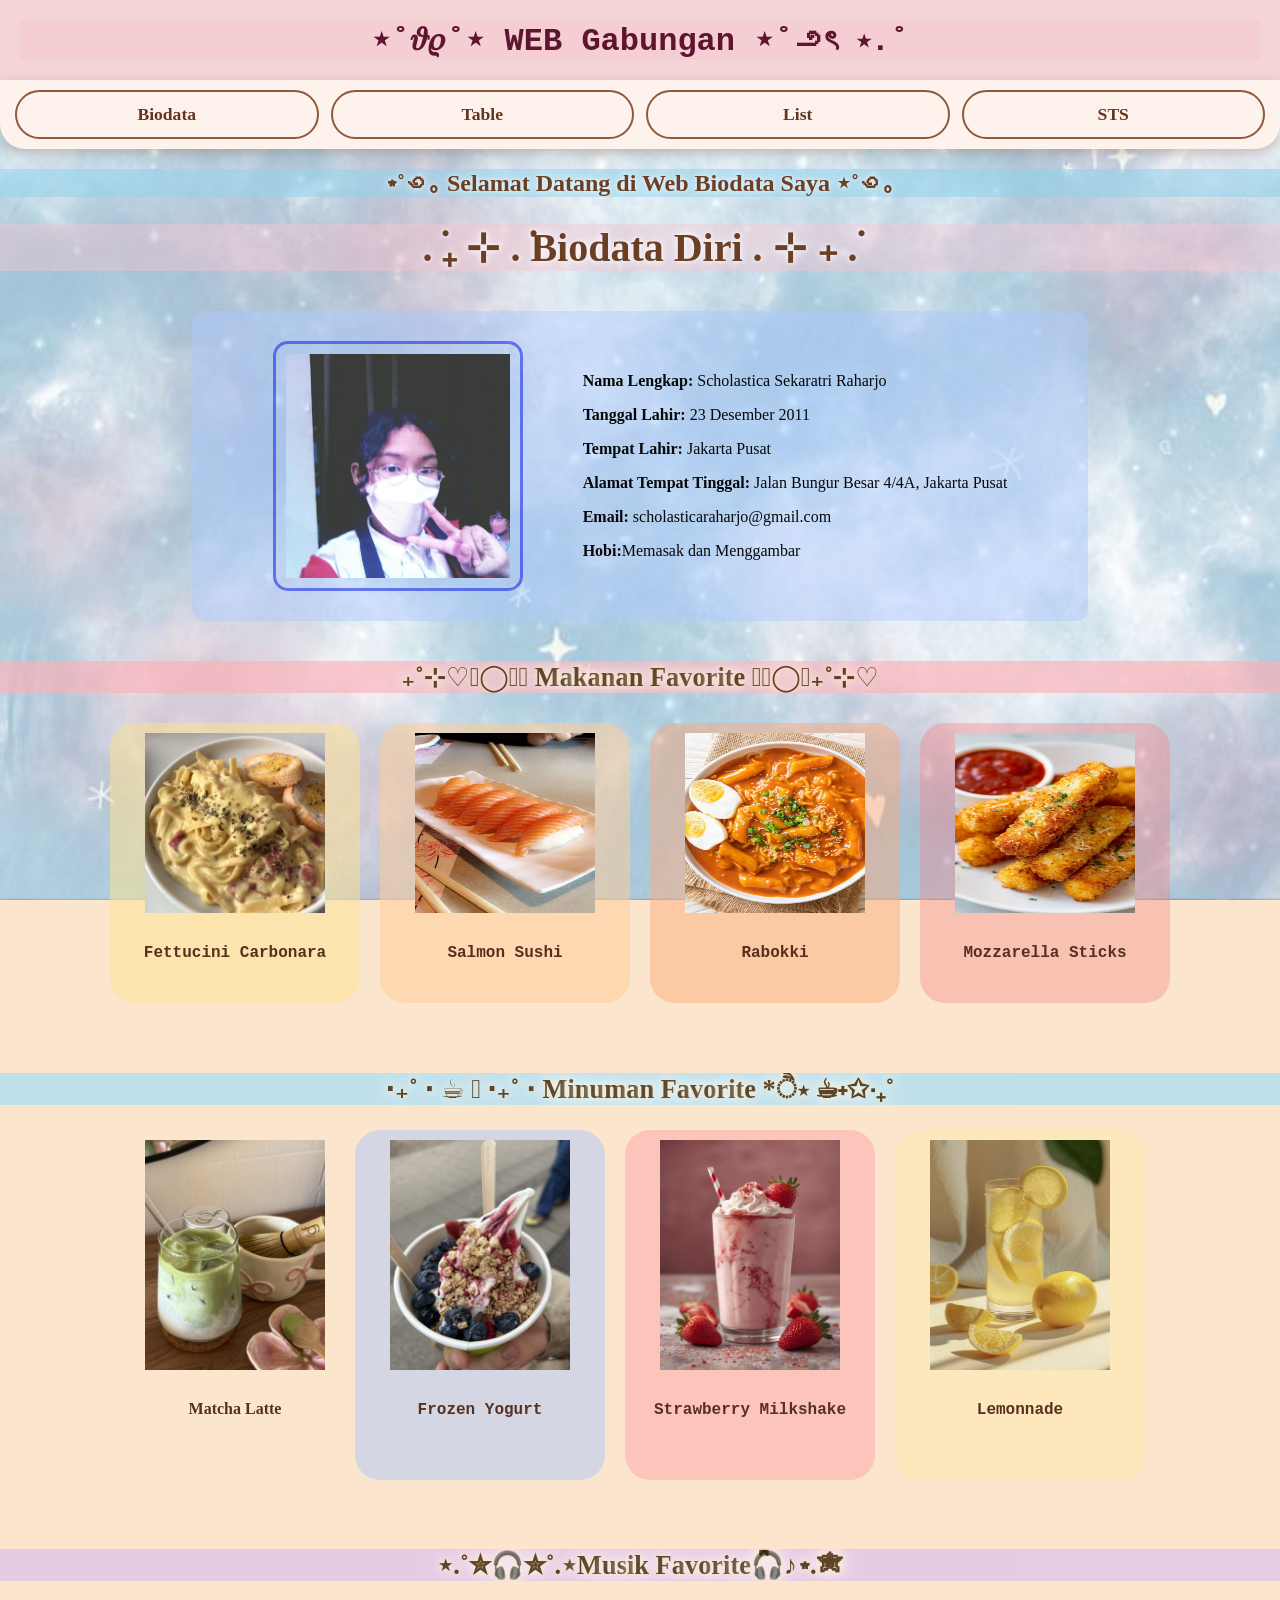
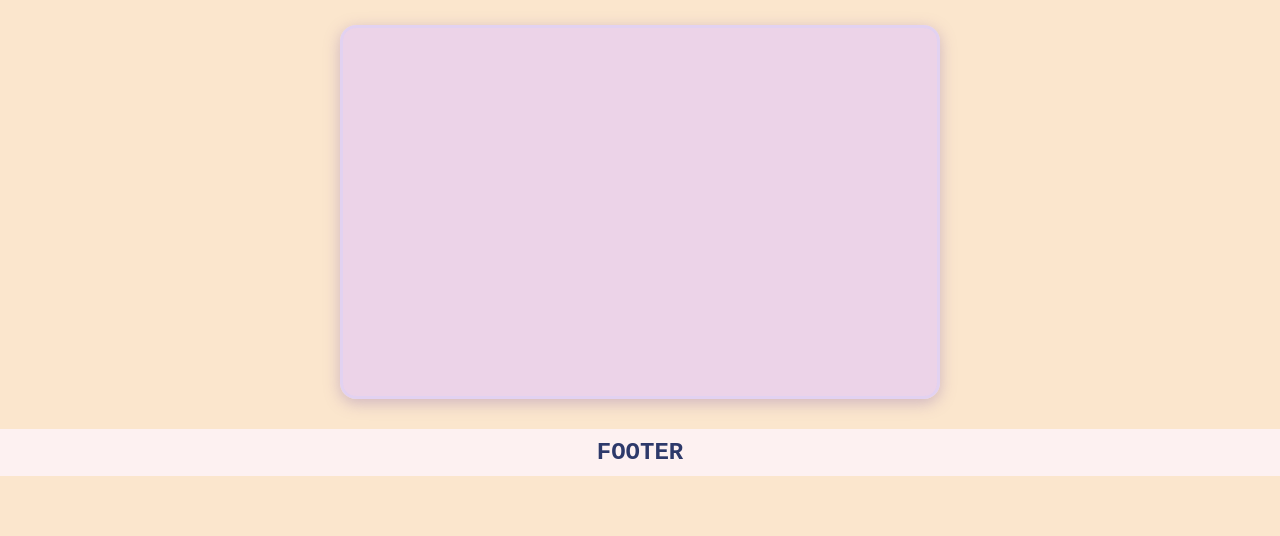
<file: index.html>
<!DOCTYPE html>
<html>
    <head>
        <title>Layout Website</title>
        <link rel="stylesheet" href="index.css">
    </head>
    <body>
        <!-- Membuat Header -->
         <div class="header">
            <h1>⋆˚𝜗𝜚˚⋆ WEB Gabungan ⋆˚౨ৎ ⋆.˚</h1>
         </div>
        <!-- Membuat Navigator menu -->
         <div class="topnav">
            <a href="index.html">Biodata</a>
            <a href="table merge.html">Table</a>
            <a href="list.html">List</a>
            <a href="STS_Ola_91_31/STS_Ola_91_31.html">STS</a>
         </div>
        <!-- Membuat Content -->
        <h2><span>⋆˚꩜｡ Selamat Datang di Web Biodata Saya ⋆˚꩜｡</span></h2>
        <h1><span>. ݁₊ ⊹ . ݁Biodata Diri . ⊹ ₊ ݁.</span></h1>

        <div class="biodata">
            <div class="content">
                <div class="foto">
                    <img src="Foto masa .jpg" alt="Foto masa besar" class="top">
                    <img src="Foto masa kecil.jpeg" alt="Foto masa Kecil" class="bottom">
                </div>

                <div class="isi">
                    <p><b>Nama Lengkap:</b> Scholastica Sekaratri Raharjo</p> 
                    <p><b>Tanggal Lahir:</b> 23 Desember 2011</p>
                    <p><b>Tempat Lahir:</b> Jakarta Pusat</p>
                    <P><b>Alamat Tempat Tinggal:</b> Jalan Bungur Besar 4/4A, Jakarta Pusat</P>
                    <p><b>Email:</b> scholasticaraharjo@gmail.com</p>
                    <p><b>Hobi:</b>Memasak dan Menggambar</p>

                    </div>
                </div>
            </div>

                <h3><span>₊˚⊹♡𓌉◯𓇋⟡ <span class="favorite-text"><span class="letter">M</span><span class="letter">a</span><span class="letter">k</span><span class="letter">a</span><span class="letter">n</span><span class="letter">a</span><span class="letter">n</span><span class="letter">&nbsp;</span><span class="letter">F</span><span class="letter">a</span><span class="letter">v</span><span class="letter">o</span><span class="letter">r</span><span class="letter">i</span><span class="letter">t</span><span class="letter">e</span></span> ⟡𓌉◯𓇋₊˚⊹♡</span></h3>
            <div class=" Makanan">
                <div class="Pasta">
                    <img src="Pasta.png" alt="Makanan Favorite 1" width="200" height="200">
                    <p><b>Fettucini Carbonara</b></p>
                </div>
                <div class="Salmon">
                    <img src=" Salmon.png" alt="Makanan Favorite 2" width="200" height="200">
                    <p><b>Salmon Sushi</b></p>
                </div>
                <div class="Rabokki">
                    <img src="Rabokki.png" alt="Makanan Favorite 3" width="200" height="200">
                    <p> <b>Rabokki</b></p>
                </div>
                <div class="Mozzarella">
                    <img src="Mozza.png" alt="Makanan Favorite 4" width="200" height="200">
                    <p> <b>Mozzarella Sticks</b> </p>
                </div>
            </div>

            <h4><span>‧₊˚ ⋅ ☕︎ 𓎩 ‧₊˚ ⋅ <span class="favorite-text"><span class="letter">M</span><span class="letter">i</span><span class="letter">n</span><span class="letter">u</span><span class="letter">m</span><span class="letter">a</span><span class="letter">n</span><span class="letter">&nbsp;</span><span class="letter">F</span><span class="letter">a</span><span class="letter">v</span><span class="letter">o</span><span class="letter">r</span><span class="letter">i</span><span class="letter">t</span><span class="letter">e</span></span> *ੈ⋆ ☕︎˖✩‧₊˚</span></h4>
            <div class=" Minuman">
                <div class="Macha">
                    <img src="Macha.png" alt="Minuman Favorite 1" width="200" height="250">
                    <p> <b>Matcha Latte </b></p>
                </div>
                <div class="Yogurt">
                    <img src="frozen.png" alt="Minuman Favorite 2" width="200" height="250">
                    <p><b> Frozen Yogurt</b> </p>
                </div>
                <div class="Starwberry">
                    <img src="berry.png" alt="Minuman Favorite 3" width="200" height="250">
                    <p> <b>Strawberry Milkshake </b></p>
                </div>
                <div class="Lemon">
                    <img src="Lemon.png" alt="Minuman Favorite 4" width="200" height="250">
                    <p> <b>Lemonnade </b></p>
                </div>
            </div>
 
            <h5><span class="favorite-symbol">⋆.˚✮🎧✮˚.⋆  </span><span class="favorite-text"><span class="letter">M</span><span class="letter">u</span><span class="letter">s</span><span class="letter">i</span><span class="letter">k</span><span class="letter">&nbsp;</span><span class="letter">F</span><span class="letter">a</span><span class="letter">v</span><span class="letter">o</span><span class="letter">r</span><span class="letter">i</span><span class="letter">t</span><span class="letter">e</span></span><span class="favorite-symbol"> 🎧ྀི♪⋆.✮</span></h5>

            <div class="spotify-player">
                <iframe src="https://open.spotify.com/embed/playlist/2v03VICqHFvq2boO6eoweW?utm_source=generator&amp;theme=0" title="Playlist Spotify Musik Favorite" allow="autoplay; clipboard-write; encrypted-media; fullscreen; picture-in-picture" loading="lazy"></iframe>
            </div>





        </div>

        <!-- Membuat Footer -->
        <div class="footer">
            <h2>FOOTER</h2>
        </div>
    </body>
</html>
</file>
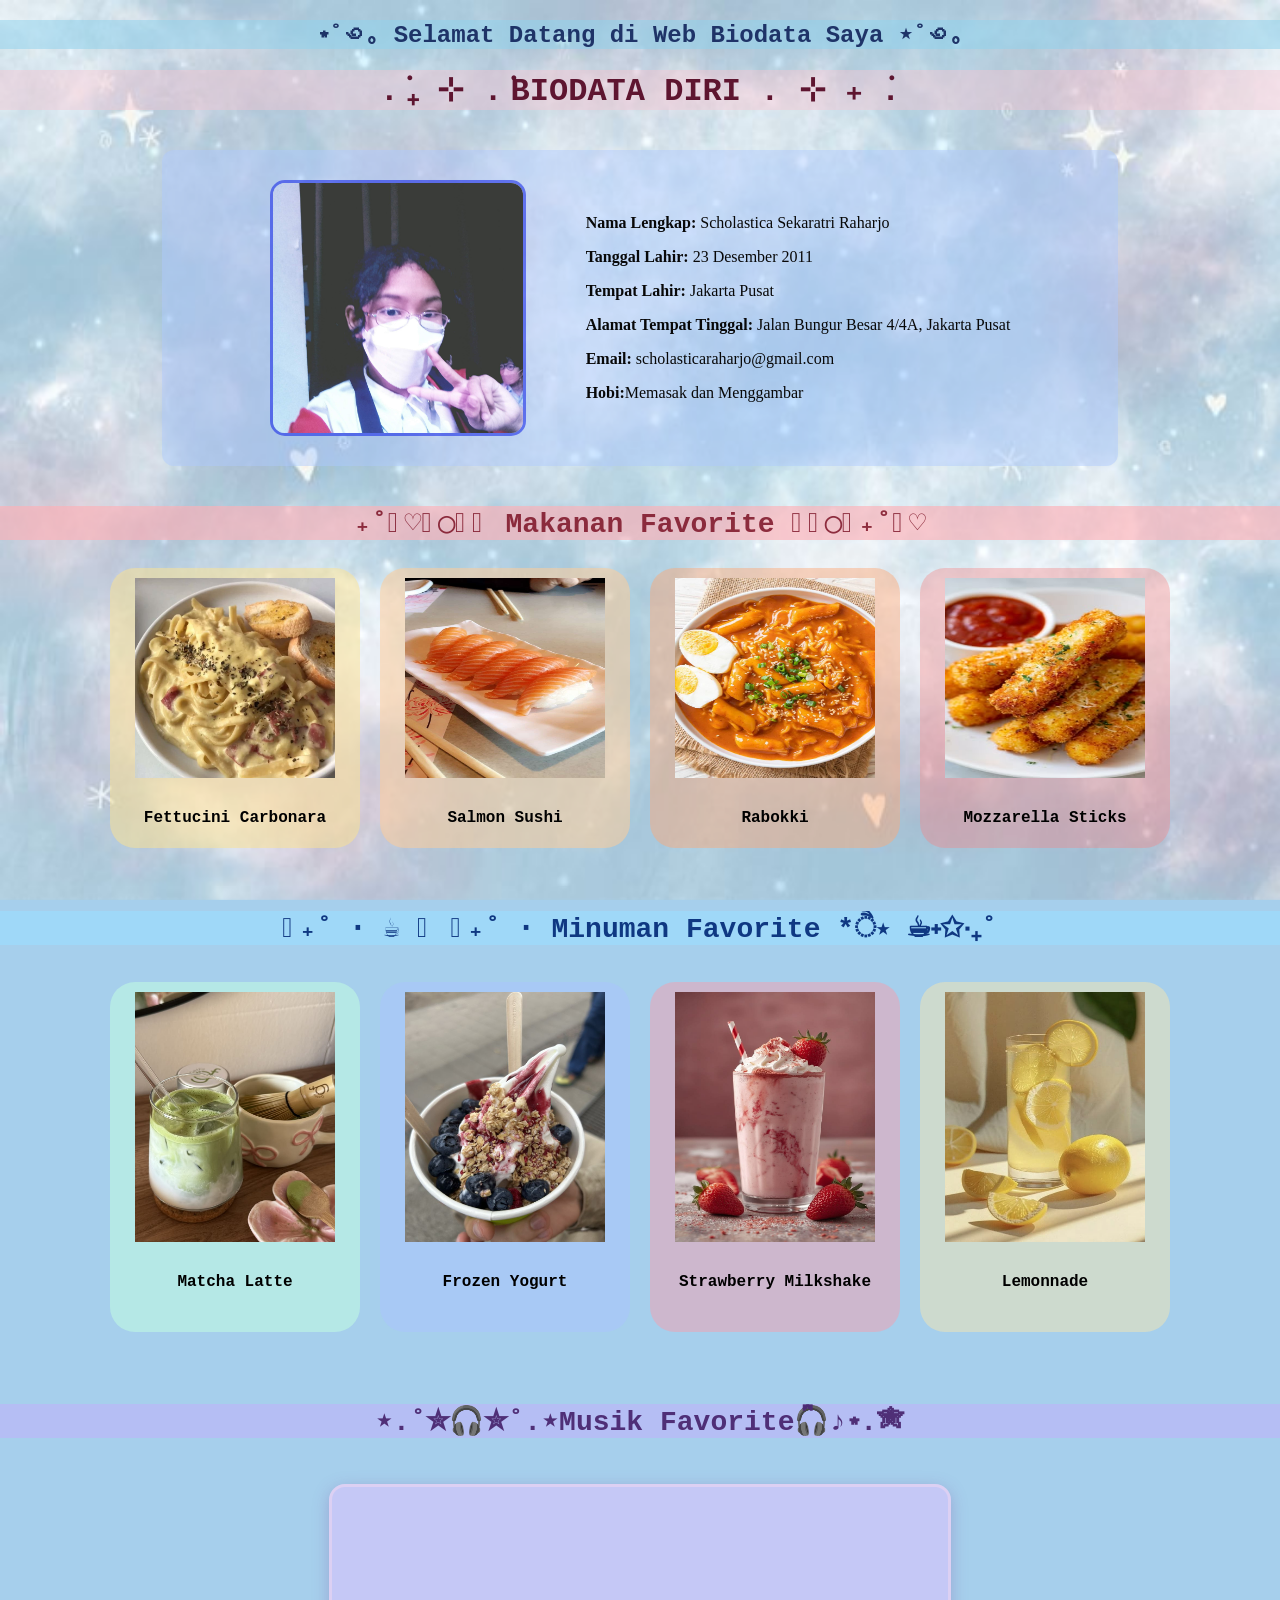
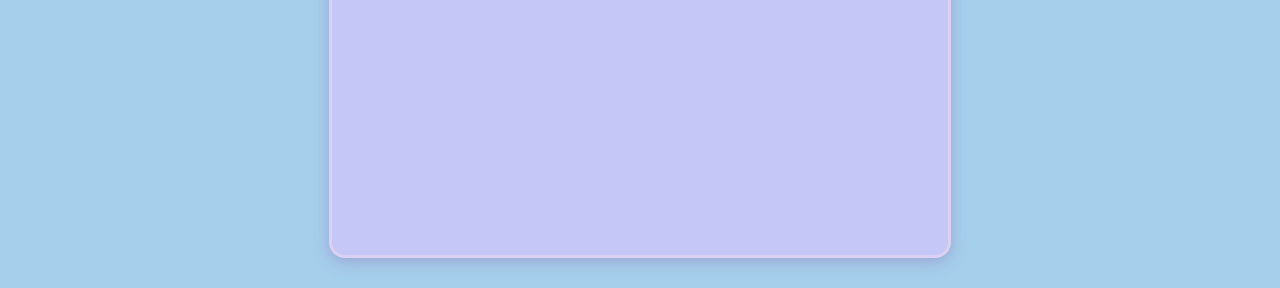
<file: biodata.html>
<!DOCTYPE html>
<html>
    <head>
        <title>Biodata Diri</title>
        <link rel="stylesheet" href="biodata.css"> 
    </head>
    <body>
        <h2><span>⋆˚꩜｡ Selamat Datang di Web Biodata Saya ⋆˚꩜｡</span></h2>
        <h1><span>. ݁₊ ⊹ . ݁BIODATA DIRI . ⊹ ₊ ݁.</span></h1>

        <div class="biodata">
            <div class="content">
                <div class="foto">
                    <img src="Foto masa .jpg" alt="Foto masa besar" class="top">
                    <img src="Foto masa kecil.jpeg" alt="Foto masa Kecil" class="bottom">
                </div>

                <div class="isi">
                    <p><b>Nama Lengkap:</b> Scholastica Sekaratri Raharjo</p> 
                    <p><b>Tanggal Lahir:</b> 23 Desember 2011</p>
                    <p><b>Tempat Lahir:</b> Jakarta Pusat</p>
                    <P><b>Alamat Tempat Tinggal:</b> Jalan Bungur Besar 4/4A, Jakarta Pusat</P>
                    <p><b>Email:</b> scholasticaraharjo@gmail.com</p>
                    <p><b>Hobi:</b>Memasak dan Menggambar</p>

                    </div>
                </div>
            </div>

                <h3><span>₊˚⊹♡𓌉◯𓇋⟡ <span class="favorite-text"><span class="letter">M</span><span class="letter">a</span><span class="letter">k</span><span class="letter">a</span><span class="letter">n</span><span class="letter">a</span><span class="letter">n</span><span class="letter">&nbsp;</span><span class="letter">F</span><span class="letter">a</span><span class="letter">v</span><span class="letter">o</span><span class="letter">r</span><span class="letter">i</span><span class="letter">t</span><span class="letter">e</span></span> ⟡𓌉◯𓇋₊˚⊹♡</span></h3>
            <div class=" Makanan">
                <div class="Pasta">
                    <img src="Pasta.png" alt="Makanan Favorite 1" width="200" height="200">
                    <p><b>Fettucini Carbonara</b></p>
                </div>
                <div class="Salmon">
                    <img src="Salmon.png" alt="Makanan Favorite 2" width="200" height="200">
                    <p><b>Salmon Sushi</b></p>
                </div>
                <div class="Rabokki">
                    <img src="Rabokki.png" alt="Makanan Favorite 3" width="200" height="200">
                    <p> <b>Rabokki</b></p>
                </div>
                <div class="Mozzarella">
                    <img src="Mozza.png" alt="Makanan Favorite 4" width="200" height="200">
                    <p> <b>Mozzarella Sticks</b> </p>
                </div>
            </div>

            <h4><span>‧₊˚ ⋅ ☕︎ 𓎩 ‧₊˚ ⋅ <span class="favorite-text"><span class="letter">M</span><span class="letter">i</span><span class="letter">n</span><span class="letter">u</span><span class="letter">m</span><span class="letter">a</span><span class="letter">n</span><span class="letter">&nbsp;</span><span class="letter">F</span><span class="letter">a</span><span class="letter">v</span><span class="letter">o</span><span class="letter">r</span><span class="letter">i</span><span class="letter">t</span><span class="letter">e</span></span> *ੈ⋆ ☕︎˖✩‧₊˚</span></h4>
            <div class=" Minuman">
                <div class="Matcha">
                    <img src="Macha.png" alt="Minuman Favorite 1" width="200" height="250">
                    <p> <b>Matcha Latte </b></p>
                </div>
                <div class="Yogurt">
                    <img src="frozen.png" alt="Minuman Favorite 2" width="200" height="250">
                    <p><b> Frozen Yogurt</b> </p>
                </div>
                <div class="Starwberry">
                    <img src="berry.png" alt="Minuman Favorite 3" width="200" height="250">
                    <p> <b>Strawberry Milkshake </b></p>
                </div>
                <div class="Lemon">
                    <img src="Lemon.png" alt="Minuman Favorite 4" width="200" height="250">
                    <p> <b>Lemonnade </b></p>
                </div>
            </div>
 
            <h5><span class="favorite-symbol">⋆.˚✮🎧✮˚.⋆  </span><span class="favorite-text"><span class="letter">M</span><span class="letter">u</span><span class="letter">s</span><span class="letter">i</span><span class="letter">k</span><span class="letter">&nbsp;</span><span class="letter">F</span><span class="letter">a</span><span class="letter">v</span><span class="letter">o</span><span class="letter">r</span><span class="letter">i</span><span class="letter">t</span><span class="letter">e</span></span><span class="favorite-symbol"> 🎧ྀི♪⋆.✮</span></h5>

            <div class="spotify-player">
                <iframe src="https://open.spotify.com/embed/playlist/2v03VICqHFvq2boO6eoweW?utm_source=generator&amp;theme=0" title="Playlist Spotify Musik Favorite" allow="autoplay; clipboard-write; encrypted-media; fullscreen; picture-in-picture" loading="lazy"></iframe>
            </div>





        </div>
    </body>
</html>
</file>
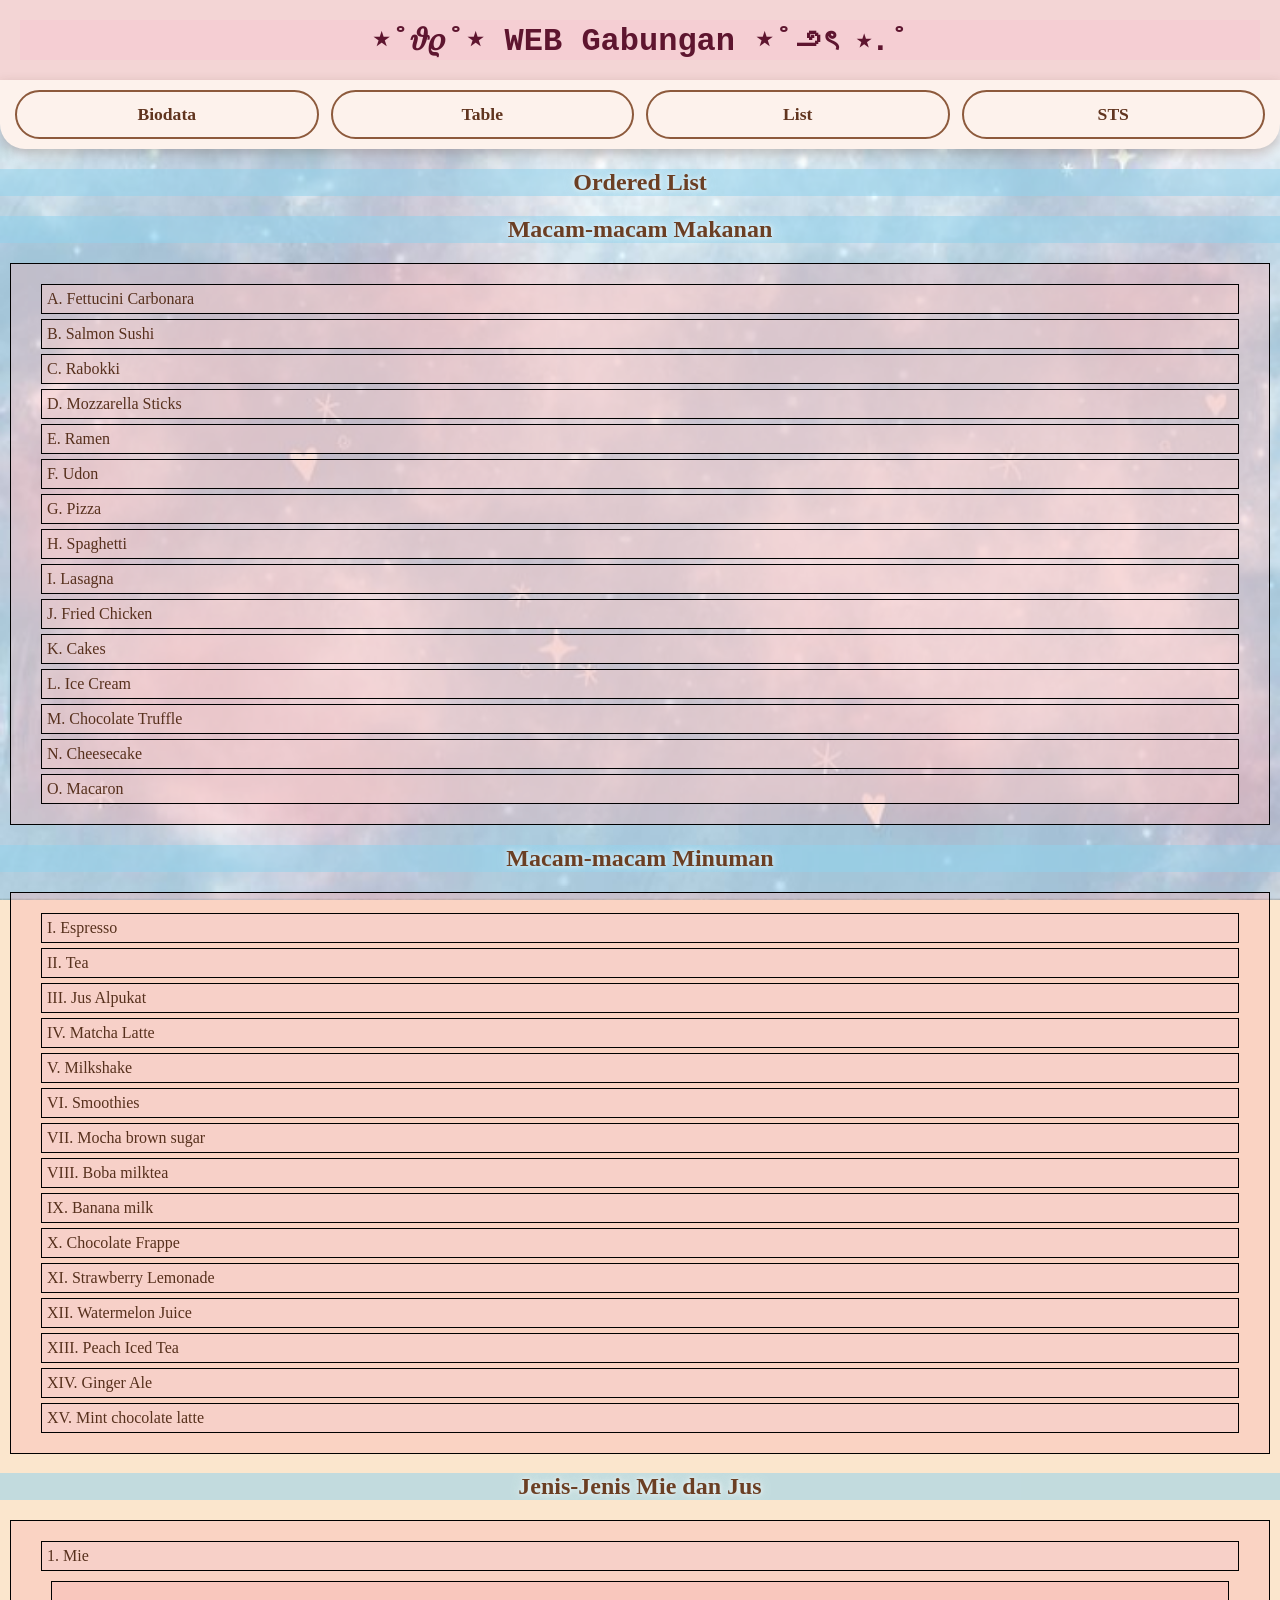
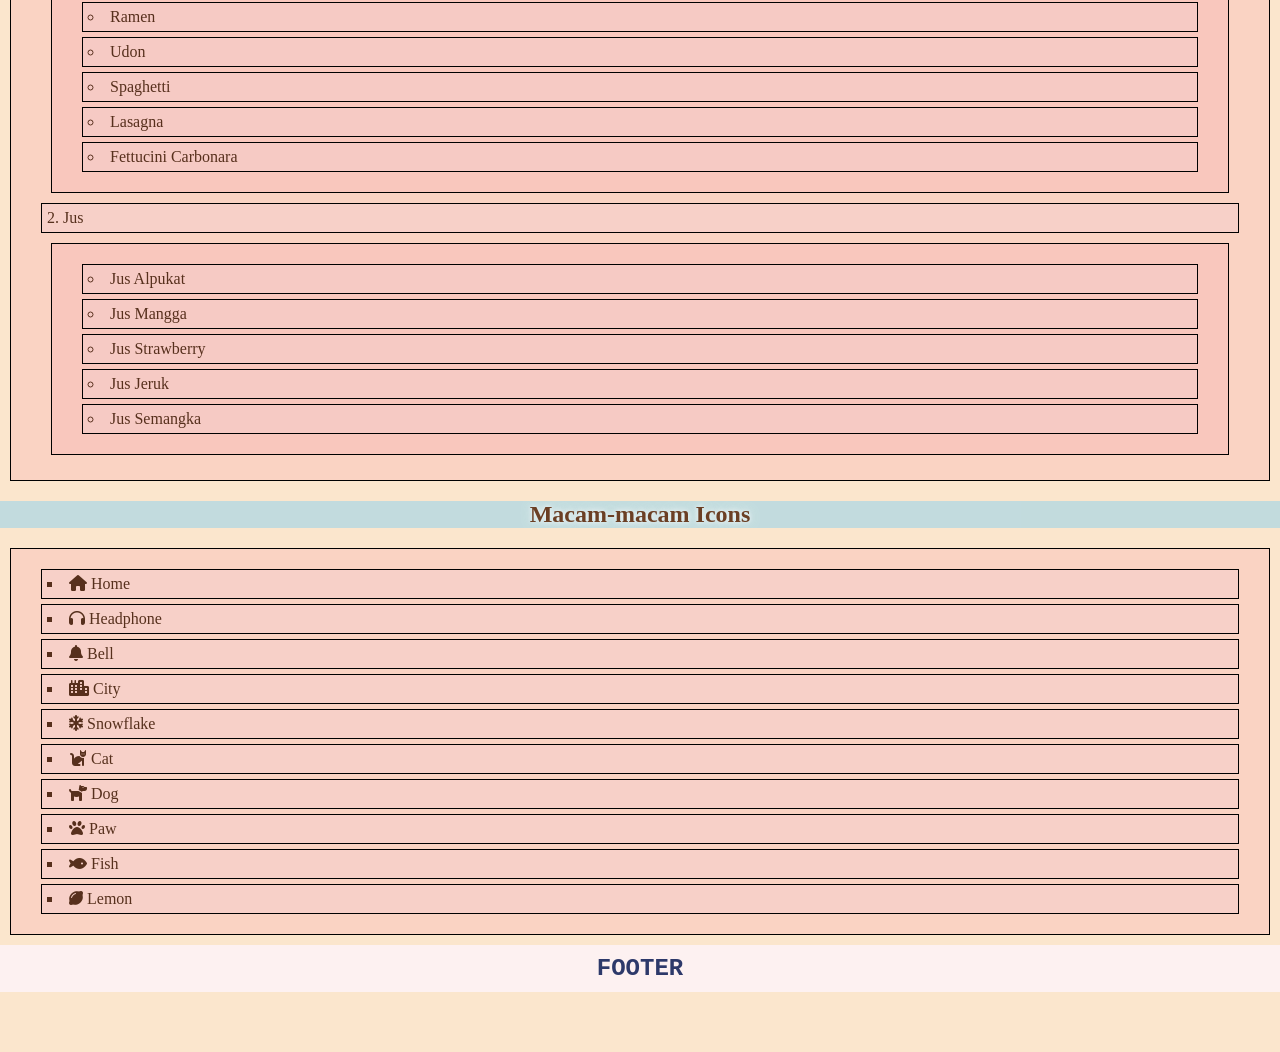
<file: list.html>
﻿<!DOCTYPE html>
<html>
    <head>
        <title>Layout Website</title>
        <link rel="stylesheet" href="index.css">
        <link rel="stylesheet" href="https://cdnjs.cloudflare.com/ajax/libs/font-awesome/6.7.2/css/all.min.css">
    </head>
    <body class="list-page">
        <!-- Membuat Header -->
         <div class="header">
            <h1>⋆˚𝜗𝜚˚⋆ WEB Gabungan ⋆˚౨ৎ ⋆.˚</h1>
         </div>
        <!-- Membuat Navigator menu -->
         <div class="topnav">
            <a href="index.html">Biodata</a>
            <a href="table merge.html">Table</a>
            <a href="list.html" aria-current="page">List</a>
            <a href="../STS_Ola_91_31/STS_Ola_91_31.html">STS</a>
         </div>

         <!-- Membuat Content -->
          <!--Ol: tipe angka dan huruf
          ul: tipe simbol-->
          <h2>Ordered List</h2>
          <h2>Macam-macam Makanan</h2>
          <ol type="A" start="1">
            <li>Fettucini Carbonara</li>
            <li>Salmon Sushi</li>
            <li>Rabokki</li>
            <li>Mozzarella Sticks</li>
            <li>Ramen</li>
            <li>Udon</li>
            <li>Pizza</li>
            <li>Spaghetti</li>
            <li>Lasagna</li>
            <li>Fried Chicken</li>
            <li>Cakes</li>
            <li>Ice Cream</li>
            <li>Chocolate Truffle</li>
            <li>Cheesecake</li>
            <li>Macaron</li>
          </ol>

          <h2>Macam-macam Minuman</h2>
          
          <ol type="I" start="1">
            <li>Espresso</li>
            <li>Tea</li>
            <li>Jus Alpukat</li>
            <li>Matcha Latte</li>
            <li>Milkshake</li>
            <li>Smoothies</li>
            <li>Mocha brown sugar</li>
            <li>Boba milktea</li>
            <li>Banana milk</li>
            <li>Chocolate Frappe</li>
            <li>Strawberry Lemonade</li>
            <li>Watermelon Juice</li>
            <li>Peach Iced Tea</li>
            <li>Ginger Ale</li>
            <li>Mint chocolate latte</li>
          </ol>

          <h2>Jenis-Jenis Mie dan Jus</h2>
          <ol>
            <li>Mie</li>
            <ul>
                <li>Ramen</li>
                <li>Udon</li>
                <li>Spaghetti</li>
                <li>Lasagna</li>
                <li>Fettucini Carbonara</li>
            </ul>

            <li>Jus</li>
            <ul>
                <li>Jus Alpukat</li>
                <li>Jus Mangga</li>
                <li>Jus Strawberry</li>
                <li>Jus Jeruk</li>
                <li>Jus Semangka</li>
            </ul>
          </ol>

          <h2>Macam-macam Icons</h2>
          <ul type="square">
            <li><i class="fa-solid fa-house" aria-hidden="true"></i> Home</li>
            <li><i class="fa-solid fa-headphones" aria-hidden="true"></i> Headphone</li>
            <li><i class="fa-solid fa-bell" aria-hidden="true"></i> Bell</li>
            <li><i class="fa-solid fa-city" aria-hidden="true"></i> City</li>
            <li><i class="fa-solid fa-snowflake" aria-hidden="true"></i> Snowflake</li>
            <li><i class="fa-solid fa-cat" aria-hidden="true"></i> Cat</li>
            <li><i class="fa-solid fa-dog" aria-hidden="true"></i> Dog</li>
            <li><i class="fa-solid fa-paw" aria-hidden="true"></i> Paw</li>
            <li><i class="fa-solid fa-fish" aria-hidden="true"></i> Fish</li>
            <li><i class="fa-solid fa-lemon" aria-hidden="true"></i> Lemon</li>
          </ul>


         <!-- Membuat Footer-->
        <div class="footer">
            <h2>FOOTER</h2>
        </div>
</file>
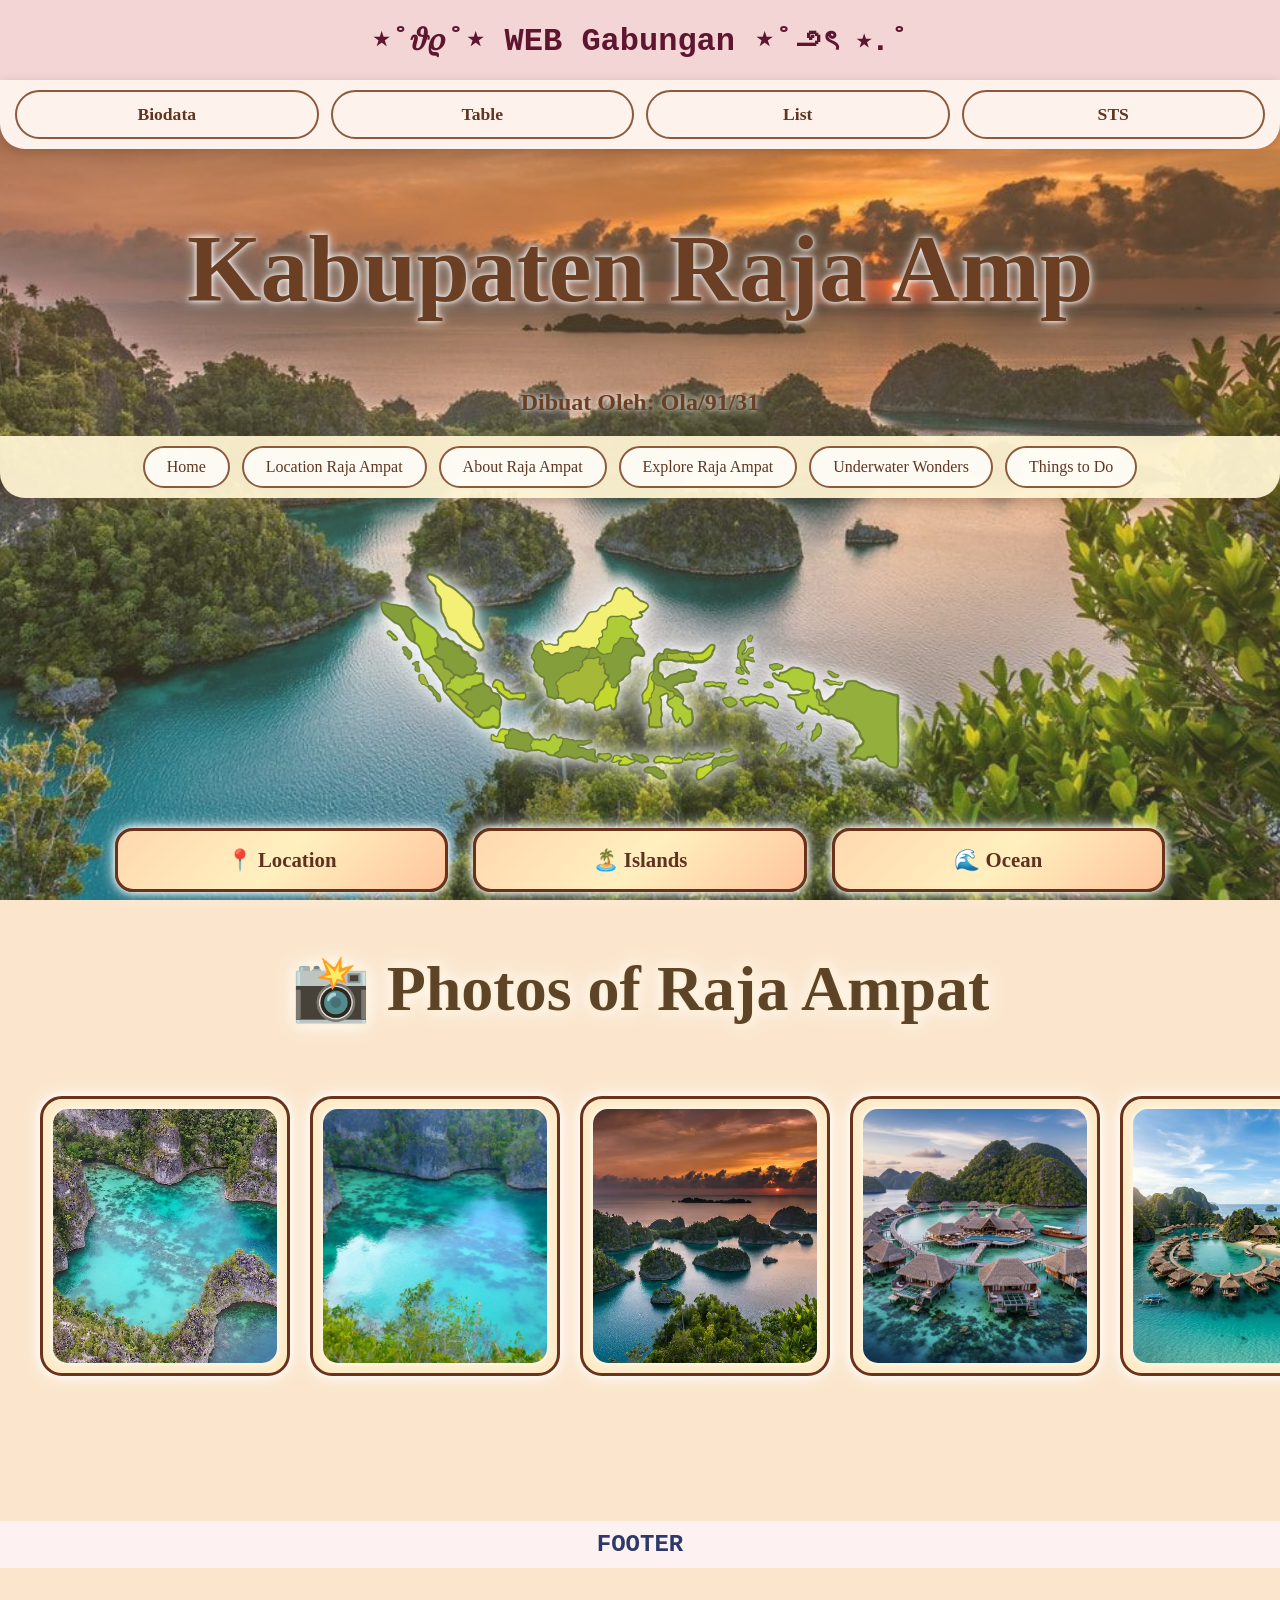
<file: STS_Ola_91_31.html>
<!DOCTYPE html>
<html lang="id">

<head>
    <meta charset="UTF-8">
    <meta name="viewport" content="width=device-width, initial-scale=1.0">
    <title>Kabupaten Raja Ampat</title>

    <link rel="stylesheet" href="STS_Ola_91_31.css">
</head>

<body>

    <div class="header">
    <h1>⋆˚𝜗𝜚˚⋆ WEB Gabungan ⋆˚౨ৎ ⋆.˚</h1>
    </div>
    <div class="topnav">
        <a href="../Layout/index.html">Biodata</a>
        <a href="../Layout/table%20merge.html">Table</a>
        <a href="../Layout/list.html">List</a>
        <a href="STS_Ola_91_31.html" aria-current="page">STS</a>
    </div>

    <h1>
        <span>Kabupaten Raja Ampat</span>
    </h1>

    <h2>
        <span>Dibuat Oleh: Ola/91/31</span>
    </h2>


    <nav class="main-nav">
        <button onclick="showPage('home')">Home</button>
        <button onclick="showPage('location')">Location Raja Ampat</button>
        <button onclick="showPage('about')">About Raja Ampat</button>
        <button onclick="showPage('explore')">Explore Raja Ampat</button>
        <button onclick="showPage('underwater')">Underwater Wonders</button>
        <button onclick="showPage('things')">Things to Do</button>
    </nav>


    <audio id="musik-latar" loop>
        <source src="Audio.mp3" type="audio/mpeg">
    </audio>


    <div class="emoji-rain">
        <span>✨</span>
        <span>🌟</span>
        <span>💫</span>
        <span>⭐</span>
        <span>✦</span>
        <span>✧</span>
        <span>✨</span>
        <span>🌟</span>
        <span>💫</span>
        <span>⭐</span>
        <span>✦</span>
        <span>✧</span>
        <span>✨</span>
        <span>🌟</span>
        <span>💫</span>
        <span>⭐</span>
        <span>✦</span>
        <span>✧</span>
        <span>✨</span>
        <span>🌟</span>
        <span>💫</span>
        <span>⭐</span>
        <span>✦</span>
        <span>✧</span>
    </div>


    <section id="home" class="page active">

        <div class="map-container">
            <img src="Indo STS.png" alt="Peta Indonesia">
        </div>


        <div class="info-row">

            <div class="info-item">
                <div class="info-title" onclick="toggleInfo(this)">
                    📍 Location
                </div>

                <div class="info-description">
                    Raja Ampat terletak di Provinsi Papua Barat Daya,
                    Indonesia. Wilayah ini berada di bagian barat Pulau Papua
                    dan terdiri dari banyak pulau yang dikelilingi laut.
                </div>
            </div>


            <div class="info-item">
                <div class="info-title" onclick="toggleInfo(this)">
                    🏝️ Islands
                </div>

                <div class="info-description">
                    Empat pulau utama Raja Ampat adalah Waigeo, Misool,
                    Salawati, dan Batanta. Selain itu, terdapat banyak pulau
                    kecil lainnya yang memiliki keindahan alam.
                </div>
            </div>


            <div class="info-item">
                <div class="info-title" onclick="toggleInfo(this)">
                    🌊 Ocean
                </div>

                <div class="info-description">
                    Perairan Raja Ampat terkenal dengan keanekaragaman
                    hayati lautnya, seperti terumbu karang, ikan, dan
                    berbagai hewan laut lainnya.
                </div>
            </div>

        </div>


        <h4>📸 Photos of Raja Ampat</h4>

        <div class="photo-carousel">
    <div class="photo-track">

        <div class="photo-set">
            <div class="photo-card">
                <img src="Foto1.png" alt="Raja Ampat">
            </div>

            <div class="photo-card">
                <img src="Foto1-1.png" alt="Raja Ampat">
            </div>

            <div class="photo-card">
                <img src="Foto2.png" alt="Raja Ampat">
            </div>

            <div class="photo-card">
                <img src="Foto3.png" alt="Raja Ampat">
            </div>

            <div class="photo-card">
                <img src="Foto3-3.png" alt="Raja Ampat">
            </div>

            <div class="photo-card">
                <img src="Foto2-2.png" alt="Raja Ampat">
            </div>
        </div>

        <div class="photo-set">
            <div class="photo-card">
                <img src="Foto1.png" alt="Raja Ampat">
            </div>

            <div class="photo-card">
                <img src="Foto1-1.png" alt="Raja Ampat">
            </div>

            <div class="photo-card">
                <img src="Foto2.png" alt="Raja Ampat">
            </div>

            <div class="photo-card">
                <img src="Foto3.png" alt="Raja Ampat">
            </div>

            <div class="photo-card">
                <img src="Foto3-3.png" alt="Raja Ampat">
            </div>

            <div class="photo-card">
                <img src="Foto2-2.png" alt="Raja Ampat">
            </div>
        </div>

    </div>
</div>
    </section>



    <section id="location" class="page">

        <h3>
            <b>📍 Location Raja Ampat 📍</b>
        </h3>

        <div class="location-map-box">
            <iframe
                src="https://www.google.com/maps?q=Raja+Ampat,+Papua+Barat+Daya,+Indonesia&output=embed"
                title="Peta Google Maps Raja Ampat"
                loading="lazy"
                allowfullscreen>
            </iframe>
        </div>

        <div class="location-info-box">
            Raja Ampat terletak di Provinsi Papua Barat Daya, Indonesia.
            Wilayah ini berada di bagian barat Pulau Papua dan terdiri dari
            banyak pulau yang dikelilingi oleh laut. Letaknya yang berada di
            kawasan timur Indonesia membuat Raja Ampat terkenal dengan
            keindahan pulau dan kekayaan lautnya.
        </div>

    </section>



    <section id="about" class="page">

        <h3>
            <b>ᯓ ✈︎ ⋆°•☁︎ About Raja Ampat .ೃ࿔ ✈︎ *:･</b>
        </h3>


        <div class="about-a1">
            <img class="about-island-left" src="Pulau 1 (1).png" alt="Pulau Raja Ampat 1">

            <a1>
                Raja Ampat merupakan salah satu wilayah kepulauan yang
                terletak di Provinsi Papua Barat Daya, Indonesia. Nama Raja
                Ampat berarti “Empat Raja” dan berasal dari empat pulau utama,
                yaitu Waigeo, Misool, Salawati, dan Batanta. Selain keempat
                pulau tersebut, Raja Ampat juga memiliki banyak pulau kecil
                yang memiliki keindahan alam dan keanekaragaman hayati yang
                tinggi.
            </a1>

            <img class="about-island-right" src="Pulau 2 (1).png" alt="Pulau Raja Ampat 2">
        </div>


        <div class="about-flip-card">
            <div class="about-flip-inner">
                <div class="about-flip-front">
                    <a2>
                        Raja Ampat dikenal sebagai salah satu tempat dengan kekayaan laut
                        yang luar biasa. Perairannya memiliki berbagai jenis terumbu
                        karang, ikan, dan hewan laut lainnya. Keindahan tersebut
                        menjadikan Raja Ampat sebagai salah satu destinasi wisata alam
                        yang terkenal di Indonesia dan dunia.
                        Wilayah Raja Ampat tidak hanya terdiri dari laut, tetapi juga
                        memiliki hutan, pantai, bukit, dan berbagai ekosistem lainnya.
                        Setiap bagian wilayahnya memiliki keunikan yang membuat Raja
                        Ampat menarik untuk dipelajari dan dikunjungi.
                    </a2>
                </div>

                <div class="about-flip-back">
                    <img src="air.png" alt="Perairan Raja Ampat">
                </div>
            </div>
        </div>


        <div class="about-flip-card">
            <div class="about-flip-inner">
                <div class="about-flip-front">
                    <a4>
                        Selain keindahan alam, Raja Ampat juga memiliki masyarakat dengan
                        budaya dan tradisi yang beragam. Kehidupan masyarakat setempat
                        memiliki hubungan yang erat dengan lingkungan alam di sekitarnya.
                        Oleh karena itu, menjaga kelestarian alam menjadi hal yang penting
                        bagi kehidupan masyarakat dan keberlangsungan wisata.
                        Raja Ampat merupakan contoh kekayaan alam Indonesia yang perlu
                        dijaga bersama. Dengan mengenal keindahan alam dan kehidupan
                        masyarakatnya, kita dapat lebih menghargai lingkungan serta
                        memahami pentingnya menjaga keragaman hayati untuk generasi
                        mendatang
                    </a4>
                </div>

                <div class="about-flip-back">
                    <img src="masyarakat.png" alt="Masyarakat Raja Ampat">
                </div>
            </div>
        </div>

    </section>



    <section id="explore" class="page">

        <h3>
            <b>✦ Explore Raja Ampat ✦</b>
        </h3>

        <div class="explore-text-box">
            Raja Ampat memiliki banyak tempat wisata yang menarik untuk
            dijelajahi. Setiap tempat menawarkan pemandangan dan pengalaman
            yang berbeda, mulai dari gugusan pulau, pantai, hingga kampung
            wisata. Keindahan alamnya membuat Raja Ampat menjadi salah satu
            destinasi yang banyak dikunjungi oleh wisatawan.
        </div>

        <div class="explore-carousel">
            <button class="explore-btn explore-left" onclick="moveExplore(-1)" aria-label="Tempat sebelumnya">❮</button>

            <div class="explore-window">
                <div class="explore-track">
                    <article class="explore-card">
                        <img src="wayag.png" alt="Wayag">
                        <div class="explore-details">
                            <h4>Wayag</h4>
                            <p>
                                Salah satu tempat yang terkenal adalah Wayag. Wilayah ini
                                memiliki gugusan pulau karst yang dikelilingi oleh air laut
                                berwarna biru kehijauan. Pemandangan pulau-pulau tersebut dapat
                                dinikmati dari atas bukit. Wayag menjadi salah satu tempat yang
                                sering dikunjungi untuk menikmati pemandangan alam dan fotografi.
                            </p>
                        </div>
                    </article>

                    <article class="explore-card">
                        <img src="piaynemo.png" alt="Piaynemo">
                        <div class="explore-details">
                            <h4>Piaynemo</h4>
                            <p>
                                Piaynemo juga merupakan tempat wisata yang terkenal di Raja
                                Ampat. Tempat ini memiliki pemandangan pulau-pulau kecil yang
                                dapat dilihat dari atas bukit. Pengunjung perlu menaiki tangga
                                untuk mencapai tempat pengamatan. Dari atas, terlihat pemandangan
                                laut dan pulau yang sangat indah.
                            </p>
                        </div>
                    </article>

                    <article class="explore-card">
                        <img src="misool.png" alt="Misool">
                        <div class="explore-details">
                            <h4>Misool</h4>
                            <p>
                                Misool merupakan salah satu pulau utama Raja Ampat yang memiliki
                                keindahan alam beragam. Pulau ini memiliki pantai, hutan, gua,
                                dan kawasan laut yang menarik untuk dijelajahi. Misool juga
                                dikenal sebagai salah satu wilayah penting bagi keanekaragaman
                                hayati laut.
                            </p>
                        </div>
                    </article>

                    <article class="explore-card">
                        <img src="arborek.png" alt="Arborek">
                        <div class="explore-details">
                            <h4>Arborek</h4>
                            <p>
                                Selain itu, terdapat Arborek yang merupakan salah satu kampung
                                wisata di Raja Ampat. Pengunjung dapat mengenal kehidupan
                                masyarakat setempat dan menikmati keindahan alam di sekitar
                                kampung. Tempat ini memberikan pengalaman wisata yang berbeda
                                karena pengunjung dapat melihat hubungan masyarakat dengan
                                lingkungan.
                            </p>
                        </div>
                    </article>
                </div>
            </div>

            <button class="explore-btn explore-right" onclick="moveExplore(1)" aria-label="Tempat berikutnya">❯</button>
        </div>

        <div class="explore-text-box">
            Dengan banyaknya tempat yang dapat dikunjungi, Raja Ampat
            menawarkan pengalaman wisata yang beragam. Pengunjung dapat
            menikmati pemandangan, menjelajahi pulau, dan mengenal kekayaan
            alam Indonesia. Setiap perjalanan juga menjadi kesempatan untuk
            belajar menjaga lingkungan dan menghargai keindahan alam.
        </div>

    </section>



    <section id="underwater" class="page">

        <h3>
            <b>𓆝 𓆟 Underwater Wonders 𓆞 𓆝</b>
        </h3>

        <div class="underwater-flip-card">
            <div class="underwater-flip-inner">
                <div class="underwater-flip-front">
                    <div class="underwater-flip-content">
            <p>
                Raja Ampat memiliki keindahan bawah laut yang menjadi salah satu
                daya tarik utamanya. Perairan Raja Ampat dikenal memiliki
                keanekaragaman hayati laut yang sangat tinggi. Di dalamnya terdapat
                berbagai jenis terumbu karang, ikan tropis, penyu, dan hewan laut
                lainnya. Keindahan tersebut menjadikan Raja Ampat sebagai salah satu
                wilayah penting bagi kehidupan laut di dunia.
            </p>

            <p>
                Terumbu karang merupakan bagian penting dari ekosistem bawah laut.
                Terumbu karang menjadi tempat berlindung dan mencari makanan bagi
                berbagai jenis hewan laut. Di sekitar terumbu karang, pengunjung
                dapat melihat ikan dengan berbagai bentuk dan warna. Keberadaan
                terumbu karang yang sehat juga membantu menjaga keseimbangan
                ekosistem laut.
            </p>

            <p>
                Salah satu kegiatan yang banyak dilakukan wisatawan adalah
                snorkeling. Kegiatan ini memungkinkan pengunjung melihat keindahan
                bawah laut dari permukaan air. Selain itu, diving atau menyelam juga
                dapat dilakukan untuk melihat kehidupan laut secara lebih dekat.
                Kedua kegiatan tersebut memberikan pengalaman untuk mengenal
                kekayaan alam yang dimiliki Raja Ampat.
            </p>

            <p>
                Penyu laut juga menjadi salah satu hewan yang dapat ditemukan di
                perairan Raja Ampat. Hewan ini membutuhkan lingkungan laut yang
                bersih dan sehat untuk bertahan hidup. Selain penyu, terdapat pula
                berbagai jenis ikan dan hewan laut lain yang memiliki peran penting
                dalam ekosistem.
            </p>

            <p>
                Namun, keindahan bawah laut Raja Ampat perlu dijaga dari berbagai
                ancaman. Sampah plastik, pencemaran air, dan kerusakan terumbu
                karang dapat mengganggu kehidupan hewan laut. Oleh karena itu,
                pengunjung perlu menjaga kebersihan, tidak menyentuh atau merusak
                terumbu karang, serta tidak mengganggu hewan laut.
            </p>

            <p>
                Dengan menjaga ekosistem bawah laut, keindahan Raja Ampat dapat
                terus dinikmati oleh generasi mendatang. Laut bukan hanya tempat
                wisata, tetapi juga rumah bagi berbagai makhluk hidup yang harus
                dilindungi.
            </p>
                    </div>
                </div>

                <div class="underwater-flip-back">
                    <img src="terumbu.png" alt="Terumbu karang Raja Ampat">
                </div>
            </div>
        </div>

        <div class="underwater-gallery">
            <div class="underwater-photo-track">
                <div class="underwater-photo-set">
                    <div class="underwater-photo-card">
                        <img src="gurita.png" alt="Gurita di perairan Raja Ampat">
                        <span>Gurita</span>
                    </div>

                    <div class="underwater-photo-card">
                        <img src="mandarin.png" alt="Ikan mandarin di perairan Raja Ampat">
                        <span>Ikan Mandarin</span>
                    </div>

                    <div class="underwater-photo-card">
                        <img src="penyu.png" alt="Penyu di perairan Raja Ampat">
                        <span>Penyu Laut</span>
                    </div>

                    <div class="underwater-photo-card">
                        <img src="ubur.png" alt="Ubur-ubur di perairan Raja Ampat">
                        <span>Ubur-Ubur</span>
                    </div>
                </div>

                <div class="underwater-photo-set" aria-hidden="true">
                    <div class="underwater-photo-card">
                        <img src="gurita.png" alt="">
                        <span>Gurita</span>
                    </div>

                    <div class="underwater-photo-card">
                        <img src="mandarin.png" alt="">
                        <span>Ikan Mandarin</span>
                    </div>

                    <div class="underwater-photo-card">
                        <img src="penyu.png" alt="">
                        <span>Penyu Laut</span>
                    </div>

                    <div class="underwater-photo-card">
                        <img src="ubur.png" alt="">
                        <span>Ubur-Ubur</span>
                    </div>
                </div>
            </div>
        </div>

    </section>



    <section id="things" class="page">

        <h3>
            <b>𓂃 ࣪˖ ִֶָ Things to Do in Raja Ampat 𓂃 ࣪˖ ִֶָ</b>
        </h3>


        <div class="things-carousel">

            <button class="carousel-btn left"
                    onclick="moveThings(-1)">
                ❮
            </button>


            <div class="things-window">

                <div class="things-track">


      <div class="thing-card">

    <div class="thing-content">
        <img src="Snordiving.png" alt="Snorkeling and Diving">

        <div class="thing-details">
            <h4>Snorkeling and Diving</h4>
            <p>
              Saat menyelam, kuma dapat melihat berbagai jenis ikan tropis dan terumbu karang yang masih sehat. Terdapat banyak spot snorkeling dan diving yang terkenal dengan menawarkan pengalaman berbeda di setiap lokasi.

            </p>
        </div>
    </div>
</div>


                  <div class="thing-card">
    <div class="thing-content">
        <img src="Bridwacthing.png" alt="Birdwatching">

        <div class="thing-details">
            <h4>Birdwatching</h4>
            <p>
                Raja Ampat menjadi rumah bagi banyak spesies burung endemic yang menarik untuk diamati. Aktivitas birdwatching paling sering dilakukan saat pagi hari dimana burung - burung sedang aktif.

            </p>
        </div>
    </div>
</div>


                  <div class="thing-card">
    <div class="thing-content">
        <img src="Island.png" alt="Island Hopping">

        <div class="thing-details">
            <h4>Island Hopping</h4>
            <p>
                Island hopping merupakan aktivitas dimana memungkinkan kita untuk menjelajahi pulau - pulau kecil. Perjalanan antar pulau biasanya menggunakan speedboat, atau juga dapat   memilih kapal Phinisi untuk pengalaman lebih nyaman dan eksklusif.

            </p>
        </div>
    </div>
</div>

<div class="thing-card">
    <div class="thing-content">
        <img src="Swim.png" alt="Swimming and Kayaking">

        <div class="thing-details">
            <h4>Swimming and Kayaking in the Lagoon</h4>
            <p>
                Laguna di beberapa pulau raja Ampat memiliki perairan yang tenang dan aman untuk berenang maupun kayaki. Kamu dapat menjelajahi teluk atau laguna tersembunyi yang sulit dijangkau oleh perahu besar.

            </p>
        </div>
    </div>
</div>


                   <div class="thing-card">
    <div class="thing-content">
        <img src="shark.png" alt="Playing with Baby Shark">

        <div class="thing-details">
            <h4>Playing with Baby Shark</h4>
            <p>
                Terdapat beberapa lokasi di Raja Ampat yang memungkinkan kita berenang Bersama dengan baby shark. Aktivitas ini sudah diawasi dengan instruktur profesional sehingga aman bagi semua wisatawan.

            </p>
        </div>
    </div>
</div>

            </div>


            <button class="carousel-btn right"
                    onclick="moveThings(1)">
                ❯
            </button>

        </div>

    </section>



    <script>

        function showPage(pageId) {

            const pages = document.querySelectorAll(".page");

            pages.forEach(page => {
                page.classList.remove("active");
            });

            const selectedPage = document.getElementById(pageId);

            if (selectedPage) {
                selectedPage.classList.add("active");
                animatePageHeading(selectedPage);
            }

            window.scrollTo({
                top: 0,
                behavior: "smooth"
            });
        }



        function toggleInfo(element) {

            const description =
                element.parentElement.querySelector(".info-description");

            description.classList.toggle("show");

        }



        let thingsIndex = 0;

        function moveThings(direction) {

            const track =
                document.querySelector(".things-track");

            const cards =
                document.querySelectorAll(".thing-card");

            if (!track || cards.length === 0) {
                return;
            }

            const cardWidth =
                cards[0].offsetWidth + 25;

            thingsIndex += direction;

            if (thingsIndex < 0) {
                thingsIndex = cards.length - 1;
            }

            if (thingsIndex >= cards.length) {
                thingsIndex = 0;
            }

            track.style.transform =
                `translateX(-${thingsIndex * cardWidth}px)`;
        }



        let exploreIndex = 0;

        function moveExplore(direction) {

            const track =
                document.querySelector(".explore-track");

            const cards =
                document.querySelectorAll(".explore-card");

            if (!track || cards.length === 0) {
                return;
            }

            const cardWidth =
                cards[0].offsetWidth + 25;

            exploreIndex += direction;

            if (exploreIndex < 0) {
                exploreIndex = cards.length - 1;
            }

            if (exploreIndex >= cards.length) {
                exploreIndex = 0;
            }

            track.style.transform =
                `translateX(-${exploreIndex * cardWidth}px)`;
        }



        function animatePageHeading(page) {

            const heading =
                page.querySelector("h3 b") || page.querySelector("h3");

            if (!heading) {
                return;
            }

            if (heading.typingTimer) {
                clearTimeout(heading.typingTimer);
            }

            const text =
                heading.dataset.fullText || heading.textContent;

            const characters =
                [...text];

            heading.dataset.fullText = text;
            heading.textContent = "";

            let index = 0;

            const typeHeading = () => {
                if (index < characters.length) {
                    const letter =
                        document.createElement("span");

                    letter.className = "typing-letter";
                    letter.textContent =
                        characters[index] === " "
                            ? "\u00a0"
                            : characters[index];
                    heading.appendChild(letter);
                    playTypingSound();
                    index += 1;
                    heading.typingTimer = setTimeout(typeHeading, 85);
                }
            };

            typeHeading();
        }



        const title =
            document.querySelector("h1 span");

        const typingAudioContext =
            window.AudioContext || window.webkitAudioContext;

        const typingSound = typingAudioContext
            ? new typingAudioContext()
            : null;

        function playTypingSound() {

            if (!typingSound) {
                return;
            }

            if (typingSound.state === "suspended") {
                typingSound.resume().catch(() => {});
            }

            const oscillator =
                typingSound.createOscillator();

            const volume =
                typingSound.createGain();

            const currentTime =
                typingSound.currentTime;

            oscillator.type = "square";
            oscillator.frequency.setValueAtTime(160, currentTime);
            volume.gain.setValueAtTime(0.035, currentTime);
            volume.gain.exponentialRampToValueAtTime(0.001, currentTime + 0.045);

            oscillator.connect(volume);
            volume.connect(typingSound.destination);
            oscillator.start(currentTime);
            oscillator.stop(currentTime + 0.045);
        }

        if (title) {

            const text = title.textContent;

            const characters =
                [...text];

            title.textContent = "";

            let index = 0;

            const typeTitle = () => {
                if (index < characters.length) {
                    const letter =
                        document.createElement("span");

                    letter.className = "typing-letter";
                    letter.textContent =
                        characters[index] === " "
                            ? "\u00a0"
                            : characters[index];
                    title.appendChild(letter);
                    playTypingSound();
                    index += 1;
                    setTimeout(typeTitle, 85);
                }
            };

            typeTitle();

        }



        const audio =
            document.getElementById("musik-latar");

        function playMusic() {

            if (audio) {

                audio.volume = 0.35;

                audio.play().catch(() => {});

            }

            document.removeEventListener(
                "click",
                playMusic
            );

            document.removeEventListener(
                "pointerdown",
                playMusic
            );

        }

        document.addEventListener(
            "click",
            playMusic
        );

        document.addEventListener(
            "pointerdown",
            playMusic
        );

    </script>

    <div class="footer">
        <h2>FOOTER</h2>
    </div>

</body>

</html>
</file>
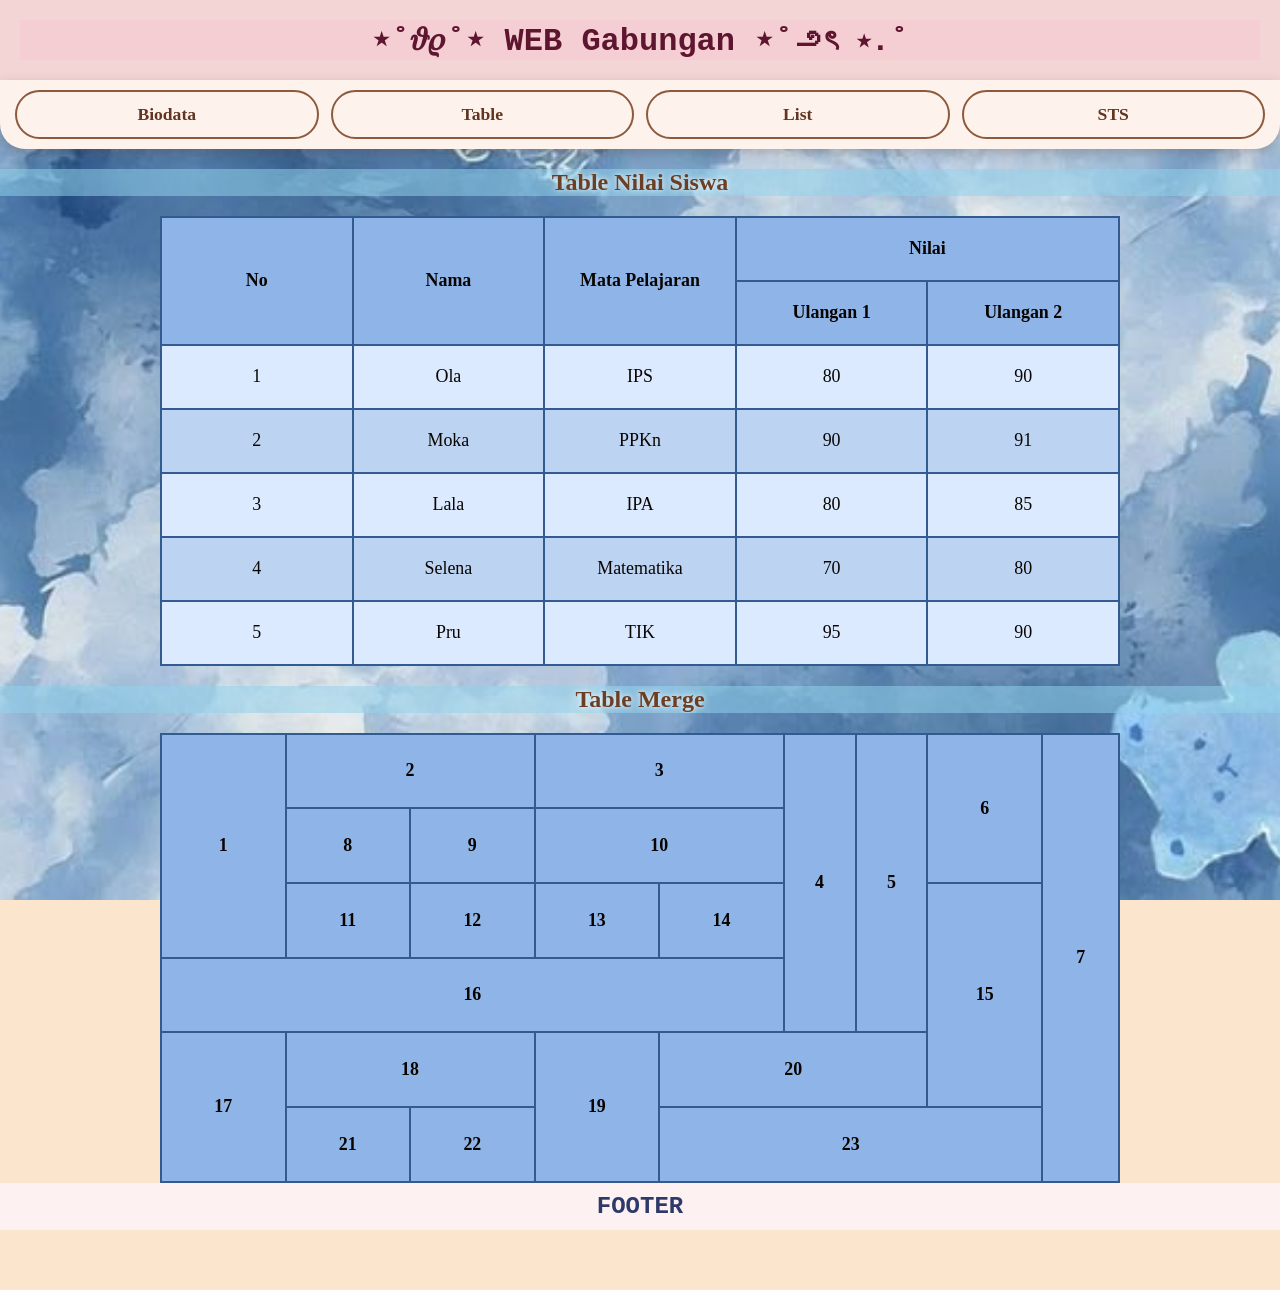
<file: table merge.html>
<!DOCTYPE html>
<html>
    <head>
        <title>Layout Wesbite</title>
        <link rel="stylesheet" href="index.css">
        <link rel="stylesheet" href="table merge.css">
    </head>
    <body>
        <!-- Membuat HEADER -->
         <div class="header">
         <h1>⋆˚𝜗𝜚˚⋆ WEB Gabungan ⋆˚౨ৎ ⋆.˚</h1>
         </div>
         <!-- membuat navigator menu -->
          <div class="topnav">
            <a href="index.html">Biodata</a>
            <a href="table merge.html" aria-current="page">Table</a>
            <a href="list.html">List</a>
            <a href="../STS_Ola_91_31/STS_Ola_91_31.html">STS</a>
          </div>
          <!-- Membuat Content -->
           <!-- Table Nilai Siswa-->

<h2>Table Nilai Siswa</h2>
        <table>
            <tr>
                <th rowspan="2">No</th>
                <th rowspan="2">Nama</th>
                <th rowspan="2">Mata Pelajaran</th>
                <th colspan="2">Nilai</th>
            </tr>
            <tr>
                <th>Ulangan 1</th>
                <th>Ulangan 2</th>
            </tr>
            <tr>
                <td>1</td>
                <td>Ola</td>
                <td>IPS</td>
                <td>80</td>
                <td>90</td>
            </tr>
            <tr>
                <td>2</td>
                <td>Moka</td>
                <td>PPKn</td>
                <td>90</td>
                <td>91</td>
            </tr>
            <tr>
                <td>3</td>
                <td>Lala</td>
                <td>IPA</td>
                <td>80</td>
                <td>85</td>
            </tr>
             <tr>
                <td>4</td>
                <td>Selena</td>
                <td>Matematika</td>
                <td>70</td>
                <td>80</td>
            </tr>
            <tr>
                <td>5</td>
                <td>Pru</td>
                <td>TIK</td>
                <td>95</td>
                <td>90</td>
            </tr>
        </table>


        <h2>Table Merge</h2>
        <table>
            <colgroup>
                <col style="width: 13%">
                <col style="width: 13%">
                <col style="width: 13%">
                <col style="width: 13%">
                <col style="width: 13%">
                <col style="width: 7.5%">
                <col style="width: 7.5%">
                <col style="width: 12%">
                <col style="width: 8%">
            </colgroup>
            <tr>
                <th rowspan="3">1</th>
                <th colspan="2">2</th>
                <th colspan="2">3</th>
                <th rowspan="4">4</th>
                <th rowspan="4">5</th>
                <th rowspan="2">6</th>
                <th rowspan="6">7</th>
            </tr>
            <tr>
                <th>8</th>
                <th>9</th>
                <th colspan="2">10</th>
            </tr>
            <tr>
                <th>11</th>
                <th>12</th>
                <th>13</th>
                <th>14</th>
                <th rowspan="3">15</th>
            </tr>
            <tr>
                <th colspan="5">16</th>
            </tr>
            <tr>
                <th rowspan="2">17</th>
                <th colspan="2">18</th>
                <th rowspan="2">19</th>
                <th colspan="3">20</th>
            </tr>
            <tr>
                <th>21</th>
                <th>22</th>
                <th colspan="4">23</th>
            </tr>
        </table>
        <div class="footer">
            <h2>FOOTER</h2>
        </div>
</file>
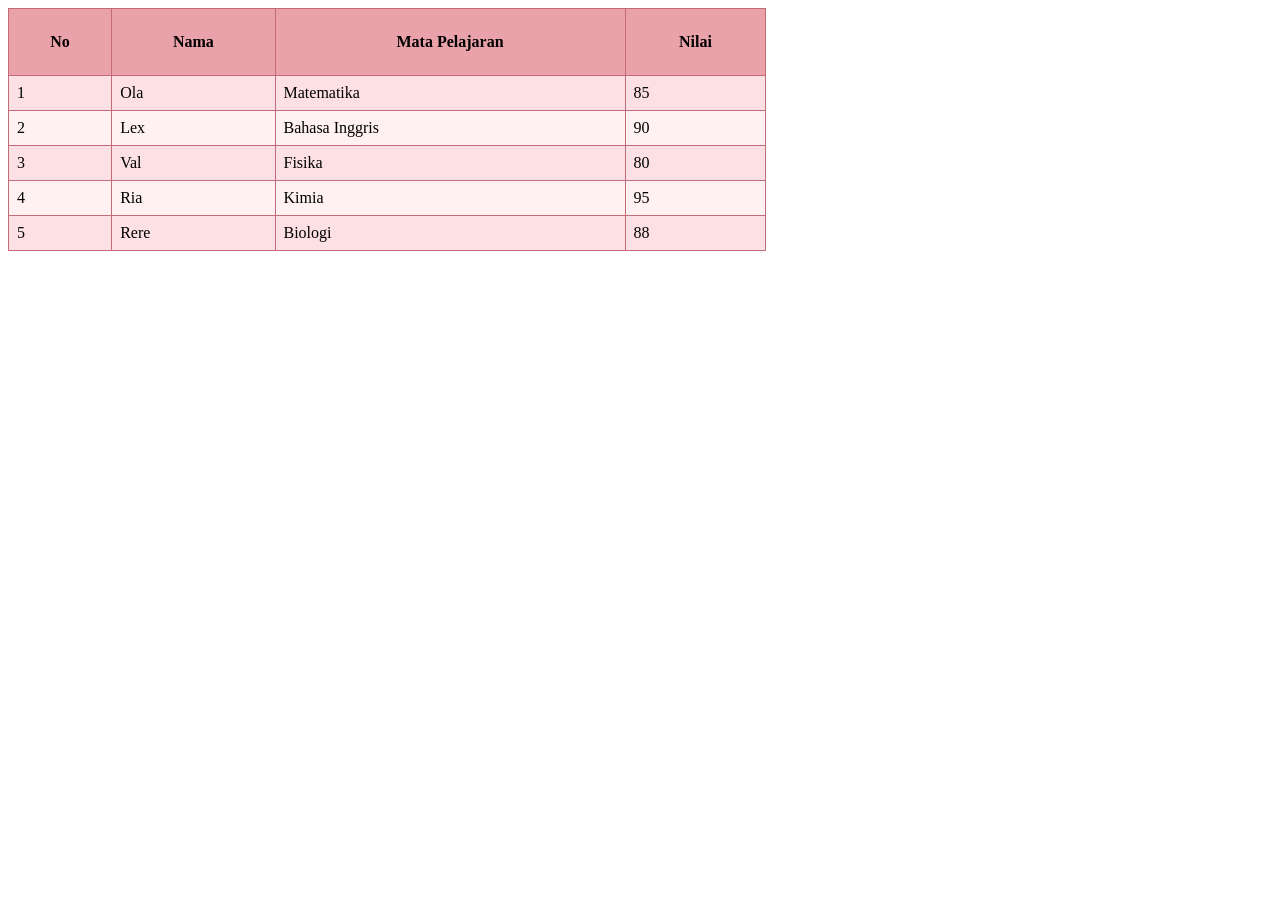
<file: table.html>
<!DOCTYPE html>
<html>
    <head>
        <title>Tabble HTML dan CSS</title>
        <link rel="stylesheet" href="table.css">
    </head>
    <body>
        <table>
            <tr>
                <th>No</th>
                <th>Nama</th>
                <th>Mata Pelajaran</th>
                <th>Nilai</th>
            </tr>
            <tr>
                <td>1</td>
                <td>Ola</td>
                <td>Matematika</td>
                <td>85</td>
            </tr>
            <tr>
                <td>2</td>
                <td>Lex</td>
                <td>Bahasa Inggris</td>
                <td>90</td>
            </tr>
            <tr>
                <td>3</td>
                <td>Val</td>
                <td>Fisika</td>
                <td>80</td>
            </tr>
            <tr>
                <td>4</td>
                <td>Ria</td>
                <td>Kimia</td>
                <td>95</td>
            </tr>
            <tr>
                <td>5</td>
                <td>Rere</td>
                <td>Biologi</td>
                <td>88</td>
            </tr>
        </table>
    </body>
</html>
</file>
<file: index.css>
*{
    box-sizing: border-box;
}
body{
    margin: 0;
}
/* membuat style pada header */
.header {
    background-color: #f3d5d5;
    padding: 20px;
    text-align: center;
}
/* membuat style pada navigator/topnav */
.topnav {
    position: sticky;
    top: 0;
    z-index: 50;
    display: flex;
    justify-content: center;
    align-items: center;
    flex-wrap: wrap;
    gap: 12px;
    padding: 10px 15px;
    background-color: #fdf2ec;
    border-radius: 0 0 25px 25px;
    box-shadow: 0 4px 12px rgba(91, 48, 29, 0.25);
}
/* membuat style pada link di navigator/topnav */
.topnav a {
    flex: 1 1 140px;
    display: block;
    min-width: 0;
    border: 2px solid #8d5a3c;
    color: #61351f;
    text-align: center;
    padding: 12px 22px;
    border-radius: 25px;
    text-decoration: none;
    font-family: "Comic Sans MS", "Trebuchet MS", cursive;
    font-size: 1.1rem;
    font-weight: 700;
    transition: transform 0.3s ease, background-color 0.3s ease, box-shadow 0.3s ease;
}
.topnav a:hover {
    background-color: #fbbfbf;
    color: #61351f;
    transform: translateY(-4px) scale(1.05);
    box-shadow: 0 0 8px white, 0 0 18px rgba(255, 255, 255, 0.9);
}
.column{
    float: left;
    padding: 10px;
}
/* membuat style pada column kanan-kiri */
.column.side {
    width: 25%;
}
/* membuat style pada column tengah */
.column.middle {
    width: 50%;
}
.row::after {
    content: "";
    display: table;
    clear: both;
}
.footer {
    background-color: #fdf1f1;
    padding: 10px;
    text-align: center;
}
.footer h2 {
    margin: 0;
    background-color: transparent;
    animation: none;
}

/* membuat style pada biodata */
body{
    margin: 0;
    position: relative;
    background-color: #a6cfec;
}

body::before{
    content: "";
    position: fixed;
    inset: 0;
    z-index: -1;
    background-image: url(image.png);
    background-size: 100% 100%;
    background-position: center;
    background-repeat: no-repeat;

}

body > *{
    animation: pageOpen 1s ease-out both;
}

h2{
    color: rgba(7, 24, 82, 0.849);
    background-color: rgba(146, 210, 237, 0.539);
    text-align: center;
    font-family: 'Courier New', Courier, monospace;
    overflow: hidden;
}

h1{
    color: rgba(91, 17, 44, 0.982);
    background-color: rgba(248, 196, 207, 0.425);
    text-align: center;
    font-family: 'Courier New', Courier, monospace;
    overflow: hidden;
}

h1 span,
h2 span{
    display: inline-block;
    animation: titleMove 5s ease-in-out infinite;
}

div.biodata{
    margin: 30pt auto;
    width: 70%;
    position: relative;
    overflow: hidden;
    background-color: rgba(174, 201, 255, 0.468);
    color: rgb(8, 8, 8);
    padding: 30px;
    border-radius: 12px;
    display: flex;
    justify-content: center;
    align-items: center;
}

div.biodata::before{
    content: "";
    position: absolute;
    top: 0;
    left: -35%;
    width: 28%;
    height: 100%;
    pointer-events: none;
    background: rgba(254, 252, 252, 0.425);
    transform: skewX(-20deg);
    animation: biodataLightMove 3s ease-in-out infinite;
}

div.content {
    display: flex;
    align-items: center;
    justify-content: center;
    gap: 60px;
}
div.foto{
    position: relative;
    width: 250px;
    height:250px;
    overflow: hidden;
    border-radius: 15px;
    cursor: pointer;
    display: flex;
    align-items: center;
    justify-content: center;
    border: 3px solid rgba(14, 32, 232, 0.55);
}
div.foto img{
    position: absolute;
    width: 100%;
    height: 100%;
    object-fit: cover;
    object-position: center;
    transition: transfrom 0.5s ease, opacity 0.5s ease;
}
.foto img.top {
    opacity: 1;
    z-index: 2;
}
.foto:hover img.top{
    opacity: 0;
    transform: scale(1.1);
}

.foto img.bottom{
    opacity: 0;
    z-index: 1;
}
.foto:hover img.bottom{
    opacity: 1;
    transform: scale(1.1);
}

h3{
    color: rgba(123, 17, 35, 0.849);
    background-color: rgba(253, 176, 182, 0.648); 
    text-align: center;
    font-family: 'Courier New', Courier, monospace;
    font-size: 28px;
    overflow: hidden;
}

h3 > span,
h4 > span{
    display: inline-block;
}

.favorite-text .letter{
    display: inline-block;
    animation: titleBlink 1.8s ease-in-out infinite;
}

.favorite-symbol{
    display: inline-block;
    animation: none;
}

.favorite-text .letter:nth-child(2){
    animation-delay: 0.1s;
}

.favorite-text .letter:nth-child(3){
    animation-delay: 0.2s;
}

.favorite-text .letter:nth-child(4){
    animation-delay: 0.3s;
}

.favorite-text .letter:nth-child(5){
    animation-delay: 0.4s;
}

.favorite-text .letter:nth-child(6){
    animation-delay: 0.5s;
}

.favorite-text .letter:nth-child(7){
    animation-delay: 0.6s;
}

.favorite-text .letter:nth-child(8){
    animation-delay: 0.7s;
}

.favorite-text .letter:nth-child(9){
    animation-delay: 0.8s;
}

.favorite-text .letter:nth-child(10){
    animation-delay: 0.9s;
}

.favorite-text .letter:nth-child(11){
    animation-delay: 1s;
}

.favorite-text .letter:nth-child(12){
    animation-delay: 1.1s;
}

.favorite-text .letter:nth-child(13){
    animation-delay: 1.2s;
}

.favorite-text .letter:nth-child(14){
    animation-delay: 1.3s;
}

.favorite-text .letter:nth-child(15){
    animation-delay: 1.4s;
}

.favorite-text .letter:nth-child(16){
    animation-delay: 1.5s;
}
div.Makanan { 
    display: flex;
    justify-content: center;
    gap: 20px;
    text-align: center;
}

img{
    padding: 10px;
}

div.Pasta{
width: 250px;
height: 280px;
border-radius: 25px;
box-shadow: 0 4px 8 px 0 black;
margin-bottom: 25px;
background-color: rgba(252, 227, 145, 0.516);
font-family: 'Courier New', Courier, monospace;
}

div.Pasta:hover{
    overflow: hidden;
    transition: 0.3s ease;
    transform: scale(1.1);
}

div.Salmon{
width: 250px;
height: 280px;
border-radius: 25px;
box-shadow: 0 4px 8 px 0 black;
margin-bottom: 25px;
background-color: rgba(255, 205, 151, 0.53);
font-family: 'Courier New', Courier, monospace;
}

div.Salmon:hover{
    overflow: hidden;
    transition: 0.3s ease;
    transform: scale(1.1);
}

div.Rabokki{
width: 250px; 
height: 280px;
border-radius: 25px;
box-shadow: 0 4px 8 px 0 black;
margin-bottom: 25px;
background-color: rgba(253, 168, 119, 0.463);
font-family: 'Courier New', Courier, monospace;
}

div.Rabokki:hover{
    overflow: hidden;
    transition: 0.3s ease;
    transform: scale(1.1);
}

div.Mozzarella{
width: 250px;
height: 280px;
border-radius: 25px;
box-shadow: 0 4px 8 px 0 black;
margin-bottom: 25px;
background-color: rgba(245, 135, 135, 0.39);
font-family: 'Courier New', Courier, monospace;
}

div.Mozzarella:hover{
    overflow: hidden;
    transition: 0.3s ease;
    transform: scale(1.1);
}

div.Makanan > div{
    animation: foodFloat 3s ease-in-out infinite;
}

div.Makanan > div:nth-child(2){
    animation-delay: 0.35s;
}

div.Makanan > div:nth-child(3){
    animation-delay: 0.7s;
}

div.Makanan > div:nth-child(4){
    animation-delay: 1.05s;
}

div.Makanan > div:hover{
    animation: foodFloatLarge 3s ease-in-out infinite;
}

h4{
    color: rgba(15, 55, 130, 0.998);
    background-color: rgba(154, 221, 255, 0.616);
    text-align: center;
    font-family: 'Courier New', Courier, monospace;
    font-size: 28px;
    overflow: hidden;

}

div.Minuman { 
    display: flex;
    justify-content: center;
    gap: 20px;
    text-align: center;
    perspective: 1000px;
}

img{
    padding: 10px;
}

div.Matcha{
width: 250px;
height: 350px;
border-radius: 25px;
box-shadow: 0 4px 8 px 0 black;
margin-bottom: 25px;
background-color: rgba(195, 255, 225, 0.516);
font-family: 'Courier New', Courier, monospace;
}

div.Matcha:hover{
    overflow: hidden;
    transition: 0.3s ease;
    transform: scale(1.1);
}

div.Yogurt{
width: 250px;
height: 350px;
border-radius: 25px;
box-shadow: 0 4px 8 px 0 black;
margin-bottom: 25px;
background-color: rgba(170, 196, 255, 0.47);
font-family: 'Courier New', Courier, monospace;
}

div.Yogurt:hover{
    overflow: hidden;
    transition: 0.3s ease;
    transform: scale(1.1);
}

div.Starwberry{
width: 250px;
height: 350px;
border-radius: 25px;
box-shadow: 0 4px 8 px 0 black;
margin-bottom: 25px;
background-color: rgba(255, 154, 167, 0.438);
font-family: 'Courier New', Courier, monospace;
}

div.Starwberry:hover{
    overflow: hidden;
    transition: 0.3s ease;
    transform: scale(1.1);
}

div.Lemon{
width: 250px;
height: 350px;
border-radius: 25px;
box-shadow: 0 4px 8 px 0 black;
margin-bottom: 25px;
background-color: rgba(255, 233, 169, 0.445);
font-family: 'Courier New', Courier, monospace;
}

div.Lemon:hover{
    overflow: hidden;
    transition: 0.3s ease;
    transform: scale(1.1);
}

div.Minuman > div{
    cursor: pointer;
    transform-style: preserve-3d;
    backface-visibility: visible;
    transition: none;
    animation: drinkFloat 3s ease-in-out infinite;
}

div.Minuman > div:nth-child(2){
    animation-delay: 0.35s;
}

div.Minuman > div:nth-child(3){
    animation-delay: 0.7s;
}

div.Minuman > div:nth-child(4){
    animation-delay: 1.05s;
}

div.Minuman > div:hover{
    animation: drinkCardFlip 2.5s linear infinite;
}

h5{
    color: rgba(76, 44, 116, 0.982);
    background-color: rgba(203, 169, 255, 0.422);
    text-align: center;
    font-family: 'Courier New', Courier, monospace;
    font-size: 28px;
    overflow: hidden;
}

h5 > span{
    display: inline-block;
}


@keyframes titleMove{
    0%, 100%{
        transform: translateX(-12px);
    }
    50%{
        transform: translateX(12px);
    }
}
@keyframes drinkFloat{
    0%, 100%{
        transform: translateY(0);
    }
    50%{
        transform: translateY(-10px);
    }
}

@keyframes foodFloat{
    0%, 100%{
        transform: translateY(0);
    }
    50%{
        transform: translateY(-10px);
    }
}

@keyframes foodFloatLarge{
    0%, 100%{
        transform: translateY(0) scale(1.1);
    }
    50%{
        transform: translateY(-10px) scale(1.1);
    }
}

@keyframes drinkCardFlip{
    from{
        transform: rotateY(0deg);
    }
    to{
        transform: rotateY(360deg);
    }
}

@keyframes biodataLightMove{
    0%, 15%{
        left: -35%;
    }
    85%, 100%{
        left: 110%;
    }
}

@keyframes titleBlink{
    0%, 100%{
        opacity: 1;
        text-shadow: 0 0 0 transparent;
    }
    50%{
        opacity: 0.35;
        text-shadow: 0 0 12px currentColor;
    }
}

.spotify-player{
    width: min(100%, 600px);
    margin: 0 auto 30px;
    padding: 8px;
    border: 3px solid rgba(224, 208, 243, 0.85);
    border-radius: 16px;
    background-color: rgba(224, 195, 255, 0.541);
    overflow: hidden;
    box-shadow: 0 4px 16px rgba(126, 88, 166, 0.35);
    animation: spotifyFloat 4s ease-in-out infinite;
}

.spotify-player iframe{
    display: block;
    width: 100%;
    height: 352px;
    border: 0;
}

@keyframes spotifyFloat{
    0%, 100%{
        transform: translateY(0);
    }
    50%{
        transform: translateY(-6px);
    }
}

@keyframes pageOpen{
    from{
        opacity: 0;
        transform: translateY(18px);
    }
    to{
        opacity: 1;
        transform: translateY(0);
    }
}

/* list style */
ol{
    border: 1px solid black;
    background-color: #f8b1b158;
    margin: 10px;
    list-style-position: inside;
    padding: 15px 30px;

}

ol li {
    border: 1px solid black;
    padding: 5px;
    background-color: #f3cccc77;
    text-align: justify;
    margin: 5px 0;
}

ul{
    border: 1px solid black;
    background-color: #f8b1b158;
    margin: 10px;
    list-style-position: inside;
    padding: 15px 30px;
}

ul li{
    border: 1px solid black;
    padding: 5px;
    background-color: #f3cccc77;
    text-align: justify;
    margin: 5px 0;
}

.list-page ol li,
.list-page ul li {
    font-family: "Segoe Print", "Comic Sans MS", cursive;
    transition: background-color 0.2s ease, color 0.2s ease;
}

.list-page ol li:hover,
.list-page ul li:hover {
    background-color: #f58b9bd1;
    color: #5b1730;
}

li.a{background-color: #f3cccc77;}

/* STS */
* {
    box-sizing: border-box;
}

html {
    scroll-behavior: smooth;
}

body {
    margin: 0;
    padding: 0 0 60px;

    min-height: 100vh;

    background-color: #fbe0c0ca;

    background-image:
        linear-gradient(
            rgba(253, 185, 90, 0.295),
            rgba(240, 224, 185, 0.128)
        ),
        url("raja.png");

    background-size: cover;
    background-position: center;
    background-attachment: fixed;
    background-repeat: no-repeat;

    color: #57301d;

    overflow-x: hidden;

    font-family:
        "Comic Sans MS",
        "Trebuchet MS",
        cursive;
}

.header {
    background-color: #f3d5d5;
    padding: 20px;
    text-align: center;
}

.header h1 {
    margin: 0;
    color: rgba(91, 17, 44, 0.982);
    font-family: "Courier New", Courier, monospace;
    font-size: 2em;
    text-shadow: none;
}

.topnav {
    position: sticky;
    top: 0;
    z-index: 50;
    display: flex;
    justify-content: center;
    align-items: center;
    flex-wrap: wrap;
    gap: 12px;
    padding: 10px 15px;
    background-color: #fdf2ec;
    border-radius: 0 0 25px 25px;
    box-shadow: 0 4px 12px rgba(91, 48, 29, 0.25);
}

.topnav a {
    flex: 1 1 140px;
    display: block;
    min-width: 0;
    padding: 12px 22px;
    border: 2px solid #8d5a3c;
    border-radius: 25px;
    color: #61351f;
    text-align: center;
    text-decoration: none;
    font-family: "Comic Sans MS", "Trebuchet MS", cursive;
    font-size: 1.1rem;
    font-weight: 700;
    transition: transform 0.3s ease, background-color 0.3s ease, box-shadow 0.3s ease;
}

.topnav a:hover {
    background-color: #fbbfbf;
    color: #61351f;
    transform: translateY(-4px) scale(1.05);
    box-shadow: 0 0 8px white, 0 0 18px rgba(255, 255, 255, 0.9);
}

h1 {
    font-family: "Brush Script MT", "Segoe Script", cursive;
    font-size: 6rem;
    text-align: center;

    color: #6b3f24;

    text-shadow:
        0 0 5px white,
        0 0 12px rgba(255,255,255,0.8);

    transition: color 0.4s ease, text-shadow 0.4s ease;
}

h1:hover {
    color: #efc994;

    text-shadow:
        0 0 5px white,
        0 0 12px white,
        0 0 25px rgba(107,63,36,0.8);
}

h1 > span {
    display: inline-block;
}

.typing-letter {
    display: inline-block;
    animation: letterAppear 0.2s ease both;
}

.page h3 b {
    display: inline-block;
}

@keyframes letterAppear {
    from {
        opacity: 0;
        transform: translateY(5px);
    }

    to {
        opacity: 1;
        transform: translateY(0);
    }
}

h2 {
    position: relative;

    display: block;
    width: 100%;
    text-align: center;

    font-family: "Segoe Script", "Brush Script MT", cursive;
    color: #6b3f24;

    text-shadow:
        0 0 5px rgba(255,255,255,0.8),
        0 0 12px rgba(255,255,255,0.5);

    animation: authorFloat 3s ease-in-out infinite;

    transition:
        color 0.4s ease,
        text-shadow 0.4s ease,
        transform 0.4s ease;
}

@keyframes authorFloat {
    0% {
        transform: translateY(0);
    }

    50% {
        transform: translateY(-5px);
    }

    100% {
        transform: translateY(0);
    }
}

h2:hover {
    color: #f8cdae;

    text-shadow:
        0 0 5px white,
        0 0 12px white,
        0 0 22px rgba(107,63,36,0.8);

    transform: scale(1.08);
}

.footer {
    padding: 10px;
    background-color: #fdf1f1;
    text-align: center;
}

.footer h2,
.footer h2:hover {
    width: 100%;
    margin: 0;
    color: rgba(7, 24, 82, 0.849);
    background-color: transparent;
    text-align: center;
    font-family: "Courier New", Courier, monospace;
    text-shadow: none;
    overflow: hidden;
    animation: none;
    transition: none;
    transform: none;
}

.main-nav {

    position: sticky;

    top: 0;

    z-index: 50;

    width: 100%;

    display: flex;

    justify-content: center;

    align-items: center;

    flex-wrap: wrap;

    gap: 12px;

    padding: 10px 15px;

    background:
        rgba(255, 245, 211, 0.94);

    border-radius:
        0 0 25px 25px;

    box-shadow:
        0 4px 12px rgba(91, 48, 29, 0.25);
}

.main-nav button {

    padding: 10px 22px;

    border: 2px solid #8d5a3c;

    border-radius: 25px;

    background:
        rgba(255,255,255,0.75);

    color: #61351f;

    font-family:
        "Comic Sans MS",
        cursive;

    font-size: 1rem;

    cursor: pointer;

    transition:
        transform 0.3s ease,
        background 0.3s ease,
        box-shadow 0.3s ease;
}

.main-nav button:hover {

    transform:
        translateY(-4px)
        scale(1.05);

    background:
        #fff4c7;

    box-shadow:
        0 0 8px white,
        0 0 18px rgba(255,255,255,0.9);
}



.emoji-rain {

    position: fixed;

    inset: 0;

    pointer-events: none;

    overflow: hidden;

    z-index: 3;
}

.emoji-rain span {

    position: absolute;

    top: -50px;

    font-size: 25px;

    animation:
        fallingStars 8s linear infinite;

    opacity: 0.75;
}

.emoji-rain span:nth-child(1) {
    left: 5%;
    animation-delay: 0s;
}

.emoji-rain span:nth-child(2) {
    left: 12%;
    animation-delay: 2s;
}

.emoji-rain span:nth-child(3) {
    left: 20%;
    animation-delay: 4s;
}

.emoji-rain span:nth-child(4) {
    left: 28%;
    animation-delay: 1s;
}

.emoji-rain span:nth-child(5) {
    left: 36%;
    animation-delay: 5s;
}

.emoji-rain span:nth-child(6) {
    left: 44%;
    animation-delay: 3s;
}

.emoji-rain span:nth-child(7) {
    left: 52%;
    animation-delay: 6s;
}

.emoji-rain span:nth-child(8) {
    left: 60%;
    animation-delay: 1.5s;
}

.emoji-rain span:nth-child(9) {
    left: 68%;
    animation-delay: 4.5s;
}

.emoji-rain span:nth-child(10) {
    left: 76%;
    animation-delay: 2.5s;
}

.emoji-rain span:nth-child(11) {
    left: 84%;
    animation-delay: 5.5s;
}

.emoji-rain span:nth-child(12) {
    left: 92%;
    animation-delay: 3.5s;
}

.emoji-rain span:nth-child(13) {
    left: 8%;
    animation-delay: 6.5s;
}

.emoji-rain span:nth-child(14) {
    left: 25%;
    animation-delay: 7s;
}

.emoji-rain span:nth-child(15) {
    left: 40%;
    animation-delay: 0.8s;
}

.emoji-rain span:nth-child(16) {
    left: 55%;
    animation-delay: 4.8s;
}

.emoji-rain span:nth-child(17) {
    left: 70%;
    animation-delay: 2.8s;
}

.emoji-rain span:nth-child(18) {
    left: 88%;
    animation-delay: 6.8s;
}

.emoji-rain span:nth-child(19) {
    left: 15%;
    animation-delay: 3.8s;
}

.emoji-rain span:nth-child(20) {
    left: 33%;
    animation-delay: 1.8s;
}

.emoji-rain span:nth-child(21) {
    left: 48%;
    animation-delay: 5.8s;
}

.emoji-rain span:nth-child(22) {
    left: 63%;
    animation-delay: 7.5s;
}

.emoji-rain span:nth-child(23) {
    left: 78%;
    animation-delay: 4.2s;
}

.emoji-rain span:nth-child(24) {
    left: 96%;
    animation-delay: 2.2s;
}

@keyframes fallingStars {

    0% {
        transform:
            translateY(-50px)
            rotate(0deg);
    }

    100% {
        transform:
            translateY(110vh)
            rotate(360deg);
    }
}



.page {

    display: none;

    width: min(1200px, 94%);

    margin: 30px auto;

    padding: 25px 0 50px;

    position: relative;

    z-index: 5;
}

.page.active {

    display: block;

    animation:
        pageAppear 0.7s ease;
}

@keyframes pageAppear {

    from {
        opacity: 0;
        transform:
            translateY(25px);
    }

    to {
        opacity: 1;
        transform:
            translateY(0);
    }
}



h3,
h4,
h5,
h6,
h8 {

    font-family:
        "Segoe Script",
        "Brush Script MT",
        cursive;

    color: #3c2208d3;

    text-align: center;

    text-shadow:
        0 0 5px #fce5b3,
        0 0 12px #ffffff,
        0 0 22px rgba(255,255,255,0.9);

    position: relative;

    z-index: 6;
}

h3 {
    font-size: 3.3rem;
    margin: 15px auto 30px;
}

h4 {
    font-size: 4rem;
    margin: 45px auto 25px;
}

h5 {
    font-size: 1.65rem;
}



.intro {

    width: min(900px, 90%);

    margin: 20px auto 30px;

    padding: 20px 28px;

    background:
        linear-gradient(
            135deg,
            rgba(255,220,178,0.92),
            rgba(255,244,205,0.88),
            rgba(255,198,160,0.85)
        );

    border:
        3px solid #6b321b;

    border-radius: 20px;

    box-shadow:
        0 0 7px white,
        0 0 17px rgba(255,255,255,0.9);

    font-size: 1.2rem;

    line-height: 1.7;

    text-align: center;
}



.map-container {

    display: flex;

    justify-content: center;

    align-items: center;

    margin: 30px auto;

    margin-top: 0px;
    
    margin-bottom: 0px;

    margin-top: 10px;

    margin-bottom: 10px;

}

.map-container img {

    width: min(550px, 80%);

    height: auto;

    padding: 10px;

    filter:
        drop-shadow(0 0 6px white)
        drop-shadow(0 0 15px rgba(255,255,255,0.8));

    animation:
        mapFloat 4s ease-in-out infinite;

    transition:
        transform 0.4s ease;
}

.map-container img:hover {

    transform: scale(1.35);
}

.location-map-box {
    display: flex;
    justify-content: center;
    align-items: center;
    width: min(900px, 94%);
    min-height: 420px;
    margin: 25px auto;
    padding: 25px;
    box-sizing: border-box;
    background: rgba(255,238,194,0.55);
    border: 3px solid #6b321b;
    border-radius: 22px;
    box-shadow: 0 0 7px white, 0 0 18px rgba(255,255,255,0.9);
}

.location-map-box iframe {
    display: block;
    width: 100%;
    height: 420px;
    border: 0;
    border-radius: 14px;
}

.location-info-box {
    width: min(900px, calc(100% - 48px));
    box-sizing: border-box;
    margin: 25px auto;
    padding: 25px 35px;
    background: linear-gradient(135deg, rgba(255,220,178,0.92), rgba(255,244,205,0.88), rgba(255,198,160,0.85));
    border: 3px solid #6b321b;
    border-radius: 22px;
    box-shadow: 0 0 7px white, 0 0 17px rgba(255,255,255,0.95);
    color: #57301d;
    font-family: "Comic Sans MS", "Trebuchet MS", cursive;
    font-size: 1.25rem;
    line-height: 1.8;
    text-align: justify;
}

@media (max-width: 600px) {
    .location-map-box {
        min-height: 260px;
        padding: 15px;
    }

    .location-map-box iframe {
        height: 300px;
    }

    .location-info-box {
        width: 92%;
        padding: 18px 20px;
        font-size: 1rem;
        line-height: 1.6;
    }
}

@keyframes mapFloat {

    0%,
    100% {
        transform: translateY(0);
    }

    50% {
        transform: translateY(-10px);
    }
}



.info-row {

    display: grid;

    grid-template-columns:
        repeat(3, 1fr);

    gap: 25px;

    width: min(1050px, 95%);

    margin: 35px auto;
}

.info-item {

    text-align: center;
}

.info-title {

    padding: 17px 15px;

    border:
        3px solid #6b321b;

    border-radius: 18px;

    background:
        linear-gradient(
            135deg,
            #ffd8b0,
            #fff0bf,
            #ffc59d
        );

    color: #60311d;

    font-size: 1.30rem;

    font-weight: bold;

    cursor: pointer;

    box-shadow:
        0 0 7px white,
        0 0 17px rgba(255,255,255,0.95);

    transition:
        transform 0.3s ease,
        box-shadow 0.3s ease;
}

.info-title:hover {

    transform:
        translateY(-6px)
        scale(1.04);

    box-shadow:
        0 0 10px white,
        0 0 25px white;
}

.info-description {

    max-height: 0;

    overflow: hidden;

    margin-top: 10px;

    padding: 0 18px;

    opacity: 0;

    background:
        linear-gradient(
            135deg,
            rgba(255,227,190,0.95),
            rgba(255,244,207,0.95)
        );

    border:
        2px solid transparent;

    border-radius: 16px;

    line-height: 1.6;

    transition:
        max-height 0.5s ease,
        padding 0.5s ease,
        opacity 0.4s ease,
        border 0.3s ease;
}

.info-description.show {

    max-height: 250px;

    padding: 17px 18px;

    opacity: 1;

    border:
        2px solid #6b321b;

    box-shadow:
        0 0 7px white,
        0 0 15px rgba(255,255,255,0.9);
}



.photo-carousel {

    width: 100%;

    overflow: hidden;

    margin: 20px auto;
}

.photo-track {

    display: flex;

    gap: 25px;

    width: max-content;

    animation:
        photoMove 25s linear infinite;
}

.photo-card {

    width: 250px;

    height: 280px;

    flex-shrink: 0;

    display: flex;

    align-items: center;

    justify-content: center;

    padding: 10px;

    background:
        rgba(255,238,194,0.55);

    border:
        3px solid #6b321b;

    border-radius: 22px;

    box-shadow:
        0 0 7px white,
        0 0 18px rgba(255,255,255,0.9);

    overflow: hidden;

    transition:
        transform 0.4s ease;
}

.photo-card:hover {

    transform:
        scale(1.08)
        translateY(-8px);
}

.photo-card img {

    width: 100%;

    height: 100%;

    object-fit: cover;

    padding: 0;

    border-radius: 15px;

    filter:
        drop-shadow(0 0 5px white);

    animation:
        cahayaFoto 3s ease-in-out infinite;
}

@keyframes cahayaFoto {

    0%,
    100% {
        filter:
            drop-shadow(0 0 4px white);
    }

    50% {
        filter:
            drop-shadow(0 0 12px white);
    }
}

@keyframes photoMove {

    0% {
        transform: translateX(0);
    }

    100% {
        transform: translateX(-900px);
    }
}



a1,
a2,
a3,
a4,
a5 {

    display: block;

    width:
        min(900px, calc(100% - 48px));

    box-sizing: border-box;

    margin: 25px auto;

    padding: 25px 35px;

    background:
        linear-gradient(
            135deg,
            rgba(255,220,178,0.92),
            rgba(255,244,205,0.88),
            rgba(255,198,160,0.85)
        );

    border:
        3px solid #6b321b;

    border-radius: 22px;

    box-shadow:
        0 0 7px rgba(255,255,255,1),
        0 0 17px rgba(255,255,255,0.95),
        0 5px 16px rgba(91,30,5,0.25);

    font-family:
        "Comic Sans MS",
        "Trebuchet MS",
        cursive;

    font-size: 1.25rem;

    font-weight: 500;

    line-height: 1.8;

    color: #57301d;

    text-align: justify;

    transition:
        transform 0.3s ease,
        box-shadow 0.3s ease;
}

a1:hover,
a2:hover,
a3:hover,
a4:hover,
a5:hover {

    transform:
        translateY(-4px);

    box-shadow:
        0 0 10px white,
        0 0 22px rgba(255,255,255,0.95),
        0 8px 20px rgba(91,30,5,0.3);
}


.things-carousel {
    width: 100%;
    position: relative;
    margin: 40px auto;
}


.things-window {
    width: min(820px, calc(100% - 130px));
    min-width: 0;
    margin: 0 auto;

    overflow: hidden;

    padding: 10px;
    box-sizing: border-box;
}


.things-track {
    display: flex;
    gap: 25px;

    transition:
        transform 0.5s ease;
}


.thing-card {
    min-width: 100%;
    width: 100%;

    min-height: 0;
    height: auto;

    box-sizing: border-box;

    padding: 26px 30px;

    background:
        linear-gradient(
            135deg,
            rgba(255,235,178,0.95),
            rgba(255,214,162,0.92)
        );

    border:
        3px solid #6b321b;

    border-radius: 25px;

    box-shadow:
        0 0 7px white,
        0 0 17px rgba(255,255,255,0.95);

    transition:
        transform 0.4s ease,
        box-shadow 0.4s ease;

    flex-shrink: 0;

    overflow: hidden;
}


.thing-card:hover {
    transform: scale(1.02);

    box-shadow:
        0 0 12px white,
        0 0 28px rgba(255,255,255,1);
}


.thing-content {
    display: flex;

    align-items: center;

    gap: 26px;

    width: 100%;
}


.thing-content img {
    width: 200px;
    height: 160px;

    object-fit: cover;

    border-radius: 20px;

    flex-shrink: 0;

    box-shadow:
        0 0 7px white;

    transition:
        transform 0.4s ease,
        box-shadow 0.4s ease;
}


.thing-content img:hover {
    transform: scale(1.05);

    box-shadow:
        0 0 14px white,
        0 0 22px rgba(255,255,255,0.8);
}


.thing-details {
    flex: 1;
    min-width: 0;
}


.thing-details h4 {
    margin:
        0 0 8px 0;

    text-align: center;

    color: #63331f;

    font-family:
        "Brush Script MT",
        "Segoe Script",
        cursive;

    font-size: 2rem;

    line-height: 1.2;

    text-shadow:
        0 0 4px white,
        0 0 10px white;
}


.thing-details p {
    margin: 0;

    font-family:
        "Comic Sans MS",
        cursive;

    font-size: 1.05rem;

    line-height: 1.45;

    color: #57301d;

    text-align: justify;

    overflow-wrap: break-word;
}


.carousel-btn {
    position: absolute;
    top: 50%;
    z-index: 5;

    width: 55px;
    height: 55px;

    flex-shrink: 0;

    border:
        3px solid #6b321b;

    border-radius: 50%;

    background:
        rgba(255,239,191,0.95);

    color:
        #63331f;

    font-size: 1.5rem;

    cursor: pointer;

    box-shadow:
        0 0 8px white,
        0 0 17px rgba(255,255,255,0.9);

    transition:
        transform 0.3s ease,
        box-shadow 0.3s ease;
}

.carousel-btn.left {
    left: calc(50% - 465px);
    transform: translateY(-50%);
}

.carousel-btn.right {
    right: calc(50% - 465px);
    transform: translateY(-50%);
}


.carousel-btn:hover {
    transform: translateY(-50%) scale(1.15);

    box-shadow:
        0 0 12px white,
        0 0 25px rgba(255,255,255,1);
}

.explore-carousel {
    position: relative;
    width: 100%;
    margin: 30px auto;
}

.explore-text-box {
    display: block;
    width: min(900px, calc(100% - 48px));
    box-sizing: border-box;
    margin: 25px auto;
    padding: 25px 35px;
    background: linear-gradient(135deg, rgba(255,220,178,0.92), rgba(255,244,205,0.88), rgba(255,198,160,0.85));
    border: 3px solid #6b321b;
    border-radius: 22px;
    box-shadow: 0 0 7px rgba(255,255,255,1), 0 0 17px rgba(255,255,255,0.95), 0 5px 16px rgba(91,30,5,0.25);
    color: #57301d;
    font-family: "Comic Sans MS", "Trebuchet MS", cursive;
    font-size: 1.25rem;
    font-weight: 500;
    line-height: 1.8;
    text-align: justify;
}

.underwater-flip-card {
    width: min(900px, calc(100% - 48px));
    margin: 25px auto;
    perspective: 1000px;
}

.underwater-flip-inner {
    display: grid;
    min-height: 360px;
    transform-style: preserve-3d;
    transition: transform 0.8s ease;
}

.underwater-flip-card:hover .underwater-flip-inner {
    transform: rotateY(180deg);
}

.underwater-flip-front,
.underwater-flip-back {
    grid-area: 1 / 1;
    min-height: 360px;
    backface-visibility: hidden;
}

.underwater-flip-front {
    box-sizing: border-box;
    padding: 22px 30px;
    overflow: hidden;
    background: linear-gradient(135deg, rgba(255,220,178,0.92), rgba(255,244,205,0.88), rgba(255,198,160,0.85));
    border: 3px solid #6b321b;
    border-radius: 22px;
    box-shadow: 0 0 7px white, 0 0 17px rgba(255,255,255,0.95), 0 5px 16px rgba(91,30,5,0.25);
    color: #57301d;
    font-family: "Comic Sans MS", "Trebuchet MS", cursive;
    font-size: 1rem;
    line-height: 1.6;
    text-align: justify;
}

.underwater-flip-content {
    display: block;
}

.underwater-flip-front p {
    margin: 0 0 18px;
}

.underwater-flip-front p:last-child {
    margin-bottom: 0;
}

.underwater-flip-back {
    overflow: hidden;
    border: 3px solid #6b321b;
    border-radius: 22px;
    transform: rotateY(180deg);
}

.underwater-flip-back img {
    display: block;
    width: 100%;
    height: 100%;
    min-height: 360px;
    object-fit: cover;
}

.underwater-gallery {
    width: 100vw;
    overflow: hidden;
    margin: 35px 0 35px calc(50% - 50vw);
    padding: 35px 0;
}

.underwater-photo-track {
    display: flex;
    width: max-content;
    animation: underwaterTrain 28s linear infinite;
}

.underwater-photo-set {
    display: flex;
    gap: 22px;
    padding-right: 22px;
}

.underwater-photo-card {
    position: relative;
    width: 320px;
    height: 280px;
    flex-shrink: 0;
    overflow: visible;
    background: rgba(255,238,194,0.55);
    border: 3px solid #6b321b;
    border-radius: 22px;
    box-shadow: 0 0 7px white, 0 0 18px rgba(255,255,255,0.9);
}

.underwater-photo-card img {
    display: block;
    width: 100%;
    height: 100%;
    object-fit: cover;
    border-radius: 18px;
    transition: transform 0.45s ease, filter 0.45s ease;
}

.underwater-photo-card:hover {
    z-index: 5;
}

.underwater-photo-card:hover img {
    transform: scale(1.18);
    filter: brightness(1.08) saturate(1.08);
}

.underwater-photo-card span {
    position: absolute;
    right: 10px;
    bottom: 10px;
    left: 10px;
    padding: 7px 10px;
    opacity: 0;
    color: #57301d;
    background: rgba(255,244,205,0.94);
    border-radius: 10px;
    font-weight: bold;
    text-align: center;
    transition: opacity 0.3s ease;
}

.underwater-photo-card:hover span {
    opacity: 1;
}

@keyframes underwaterTrain {
    from {
        transform: translateX(0);
    }

    to {
        transform: translateX(-50%);
    }
}

.explore-window {
    width: min(900px, calc(100% - 130px));
    margin: 0 auto;
    overflow: hidden;
    padding: 10px;
}

.explore-track {
    display: flex;
    align-items: flex-start;
    gap: 25px;
    transition: transform 0.5s ease;
}

.explore-card {
    display: flex;
    align-items: center;
    gap: 22px;
    min-width: 100%;
    min-height: 0;
    height: fit-content;
    padding: 25px 35px;
    box-sizing: border-box;
    flex-shrink: 0;
    overflow: visible;
    background: linear-gradient(135deg, rgba(255,235,178,0.95), rgba(255,214,162,0.92));
    border: 3px solid #6b321b;
    border-radius: 25px;
    box-shadow: 0 0 7px white, 0 0 17px rgba(255,255,255,0.95);
}

.explore-card > img {
    width: 300px;
    height: 230px;
    flex-shrink: 0;
    object-fit: cover;
    image-rendering: auto;
    border-radius: 16px;
    transition: transform 0.4s ease, filter 0.4s ease;
}

.explore-details {
    flex: 1 1 auto;
    min-width: 0;
    width: 0;
    text-align: left;
}

.explore-card > img:hover {
    transform: scale(1.08);
    filter: brightness(1.08) contrast(1.05) saturate(1.08);
}

.explore-details h4 {
    margin: 0 0 10px;
    display: block;
    text-align: center;
    font-size: 2rem;
    line-height: 1.2;
}

.explore-details p {
    margin: 0;
    display: block;
    white-space: normal;
    color: #57301d;
    font-family: "Comic Sans MS", cursive;
    font-size: 1.25rem;
    line-height: 1.8;
    text-align: justify;
    overflow-wrap: break-word;
}

.explore-btn {
    position: absolute;
    top: 50%;
    z-index: 5;
    width: 55px;
    height: 55px;
    border: 3px solid #6b321b;
    border-radius: 50%;
    background: rgba(255,239,191,0.95);
    color: #63331f;
    font-size: 1.5rem;
    cursor: pointer;
    transform: translateY(-50%);
    transition: transform 0.3s ease, box-shadow 0.3s ease;
}

.explore-btn:hover {
    transform: translateY(-50%) scale(1.15);
    box-shadow: 0 0 12px white, 0 0 25px rgba(255,255,255,1);
}

.explore-left {
    left: calc(50% - 505px);
}

.explore-right {
    right: calc(50% - 505px);
}

@media (max-width: 1100px) {

    .about-a1 img {

        width: 400px;

        height: 400px;

    }

}


@media (max-width: 850px) {

    h1 {
        font-size: 2.5rem;
    }

    h3 {
        font-size: 2.3rem;
    }

    .info-row {
        grid-template-columns: 1fr;
    }

    .about-a1 {

        min-height: auto;

        display: flex;

        flex-direction: column;

        gap: 15px;

    }

    .about-a1 a1 {

        width: 90%;

        order: 2;

    }

    .about-a1 img {

        position: relative;

        width: 300px;

        height: 300px;

        left: auto;

        right: auto;

        top: auto;

        order: 1;

    }

    .things-window {
        width: calc(100% - 90px);
    }

    .thing-card {

        min-width: 100%;

        width: 100%;

    }

    .things-content img {

        width: 180px;

        height: 145px;

    }

    .thing-card h4 {

        font-size: 1.8rem;
    }

    .carousel-btn.left {
        left: 0;
    }

    .carousel-btn.right {
        right: 0;
    }
}


@media (max-width: 600px) {

    h1 {
        font-size: 2rem;
    }

    h2 {
        font-size: 0.9rem;
    }

    .main-nav button {
        font-size: 0.85rem;
        padding: 8px 13px;
    }

    h3 {
        font-size: 1.9rem;
    }

    h4 {
        font-size: 1.8rem;
    }

    a1,
    a2,
    a3,
    a4,
    a5 {

        width: 92%;

        padding: 18px 20px;

        font-size: 1rem;

    }

    .about-a1 img {

        width: 260px;

        height: 260px;

    }

    .things-window {
        width: calc(100% - 76px);
    }

    .thing-card {

        min-width: 100%;

        width: 100%;

        min-height: 0;

        height: auto;

        padding: 16px;

    }

    .thing-card h4 {

        font-size: 1.5rem;

        margin-bottom: 8px;

    }

    .things-content {

        flex-direction: row;

        gap: 18px;

    }

    .things-content img {

        width: 115px;

        height: 115px;

    }

    .things-content p {

        font-size: 0.88rem;

        line-height: 1.35;

    }

    .carousel-btn {

        width: 40px;

        height: 40px;

        font-size: 1.1rem;

    }

    .things-carousel {

        grid-template-columns: 40px minmax(0, 230px) 40px;

        gap: 5px;

    }
}

.photo-carousel {
    width: 100%;
    position: relative;

    padding: 45px 0;

    overflow: visible;
}

.photo-track {
    display: flex;
    width: max-content;
    animation: photoTrain 28s linear infinite;
    will-change: transform;
}

.photo-set {
    display: flex;
    flex-shrink: 0;
    gap: 20px;
}

.photo-card {
    flex-shrink: 0;
    position: relative;

    transition: transform 0.5s ease;
    transform-origin: center center;

    z-index: 1;
}

.photo-card:hover {
    transform: scale(1.18);
    z-index: 20;
}

.photo-carousel:hover .photo-track {
    animation-play-state: running;
}


@keyframes photoTrain {
    from {
        transform: translateX(0);
    }

    to {
        transform: translateX(-50%);
    }
}

@media (max-width: 850px) {
    .about-a1 {
        display: grid;
        grid-template-columns: 120px minmax(0, 1fr) 120px;
        gap: 12px;
        width: 96%;
    }

    .about-a1 img {
        width: 120px;
        height: 160px;
    }

    .about-a1 a1 {
        width: 100%;
        padding: 18px;
        font-size: 1rem;
    }
}

@media (max-width: 600px) {
    .about-a1 {
        display: flex;
        flex-direction: column;
        gap: 12px;
    }

    .about-a1 img {
        width: 150px;
        height: 130px;
    }

    .about-island-left,
    .about-island-right {
        justify-self: center;
    }
}

.about-a1 {
    display: grid;
    grid-template-columns: 220px minmax(0, 1fr) 220px;
    align-items: center;
    gap: 18px;
    width: min(1100px, 96%);
    margin: 25px auto;
}

.about-a1 a1 {
    width: 100%;
    margin: 0;
}

.about-a1 img {
    width: 220px;
    height: auto;
    object-fit: initial;
    border: 0;
    border-radius: 0;
    box-shadow: none;
    transition: transform 0.45s ease;
    transform-origin: center;
}

.about-a1 img:hover {
    transform: scale(1.15);
}

.about-island-left {
    justify-self: start;
}

.about-island-right {
    justify-self: end;
}

@media (max-width: 850px) {
    .about-a1 {
        grid-template-columns: 170px minmax(0, 1fr) 170px;
    }

    .about-a1 img {
        width: 170px;
    }
}

@media (max-width: 600px) {
    .about-a1 {
        display: flex;
        flex-direction: column;
    }

    .about-a1 img {
        width: 180px;
    }
}

.about-flip-card {
    width: min(900px, calc(100% - 48px));
    margin: 25px auto;
    perspective: 1000px;
}

.about-flip-inner {
    display: grid;
    min-height: 280px;
    transform-style: preserve-3d;
    transition: transform 0.8s ease;
}

.about-flip-card:hover .about-flip-inner {
    transform: rotateY(180deg);
}

.about-flip-front,
.about-flip-back {
    grid-area: 1 / 1;
    min-height: 280px;
    backface-visibility: hidden;
}

.about-flip-front a2,
.about-flip-front a4 {
    width: 100%;
    min-height: 280px;
    margin: 0;
}

.about-flip-back {
    overflow: hidden;
    border: 3px solid #6b321b;
    border-radius: 22px;
    transform: rotateY(180deg);
}

.about-flip-back img {
    display: block;
    width: 100%;
    height: 100%;
    min-height: 280px;
    object-fit: cover;
}

@media (max-width: 600px) {
    .about-flip-card,
    .about-flip-front,
    .about-flip-back,
    .about-flip-front a2,
    .about-flip-front a4,
    .about-flip-back img {
        min-height: 320px;
    }
}

@media (max-width: 850px) {
    .explore-window {
        width: calc(100% - 90px);
    }

    .explore-card > img {
        width: 220px;
        height: 180px;
    }

    .explore-left {
        left: 0;
    }

    .explore-right {
        right: 0;
    }

    .underwater-photo-card {
        width: 280px;
        height: 240px;
    }
}

@media (max-width: 600px) {
    .explore-window {
        width: calc(100% - 76px);
    }

    .explore-card {
        gap: 14px;
        min-height: 280px;
        padding: 16px;
    }

    .explore-card > img {
        width: 130px;
        height: 130px;
    }

    .explore-details h4 {
        font-size: 1.3rem;
    }

    .explore-details p {
        font-size: 0.82rem;
        line-height: 1.35;
    }

    .explore-text-box {
        width: 92%;
        padding: 18px 20px;
        font-size: 1rem;
        line-height: 1.6;
    }

    .underwater-flip-card,
    .underwater-flip-front,
    .underwater-flip-back,
    .underwater-flip-back img {
        min-height: 420px;
    }

    .underwater-flip-front {
        padding: 18px 20px;
        font-size: 0.9rem;
        line-height: 1.5;
    }

    .underwater-photo-card {
        width: 230px;
        height: 210px;
    }

    .underwater-photo-set {
        gap: 15px;
        padding-right: 15px;
    }
}

body > h1,
div.biodata + h3,
div.Makanan + h4,
div.Minuman + h5 {
    font-size: 1.65rem;
}

body > h1 {
    font-family: "Segoe Script", "Brush Script MT", cursive;
    font-size: 2.5rem;
}
</file>
<file: biodata.css>
body{
    margin: 0;
    position: relative;
    background-color: #a6cfec;
}

body::before{
    content: "";
    position: fixed;
    inset: 0;
    z-index: -1;
    background-image: url(image.png);
    background-size: 100% 100%;
    background-position: center;
    background-repeat: no-repeat;

}

body > *{
    animation: pageOpen 1s ease-out both;
}

h2{
    color: rgba(7, 24, 82, 0.849);
    background-color: rgba(146, 210, 237, 0.539);
    text-align: center;
    font-family: 'Courier New', Courier, monospace;
    overflow: hidden;
}

h1{
    color: rgba(91, 17, 44, 0.982);
    background-color: rgba(248, 196, 207, 0.425);
    text-align: center;
    font-family: 'Courier New', Courier, monospace;
    overflow: hidden;
}

h1 span,
h2 span{
    display: inline-block;
    animation: titleMove 5s ease-in-out infinite;
}

div.biodata{
    margin: 30pt auto;
    width: 70%;
    position: relative;
    overflow: hidden;
    background-color: rgba(174, 201, 255, 0.468);
    color: rgb(8, 8, 8);
    padding: 30px;
    border-radius: 12px;
    display: flex;
    justify-content: center;
    align-items: center;
}

div.biodata::before{
    content: "";
    position: absolute;
    top: 0;
    left: -35%;
    width: 28%;
    height: 100%;
    pointer-events: none;
    background: rgba(254, 252, 252, 0.425);
    transform: skewX(-20deg);
    animation: biodataLightMove 3s ease-in-out infinite;
}

div.content {
    display: flex;
    align-items: center;
    justify-content: center;
    gap: 60px;
}
div.foto{
    position: relative;
    width: 250px;
    height:250px;
    overflow: hidden;
    border-radius: 15px;
    cursor: pointer;
    display: flex;
    align-items: center;
    justify-content: center;
    border: 3px solid rgba(14, 32, 232, 0.55);
}
div.foto img{
    position: absolute;
    width: 100%;
    height: 100%;
    object-fit: cover;
    object-position: center;
    transition: transfrom 0.5s ease, opacity 0.5s ease;
}
.foto img.top {
    opacity: 1;
    z-index: 2;
}
.foto:hover img.top{
    opacity: 0;
    transform: scale(1.1);
}

.foto img.bottom{
    opacity: 0;
    z-index: 1;
}
.foto:hover img.bottom{
    opacity: 1;
    transform: scale(1.1);
}

h3{
    color: rgba(123, 17, 35, 0.849);
    background-color: rgba(253, 176, 182, 0.648); 
    text-align: center;
    font-family: 'Courier New', Courier, monospace;
    font-size: 28px;
    overflow: hidden;
}

h3 > span,
h4 > span{
    display: inline-block;
}

.favorite-text .letter{
    display: inline-block;
    animation: titleBlink 1.8s ease-in-out infinite;
}

.favorite-symbol{
    display: inline-block;
    animation: none;
}

.favorite-text .letter:nth-child(2){
    animation-delay: 0.1s;
}

.favorite-text .letter:nth-child(3){
    animation-delay: 0.2s;
}

.favorite-text .letter:nth-child(4){
    animation-delay: 0.3s;
}

.favorite-text .letter:nth-child(5){
    animation-delay: 0.4s;
}

.favorite-text .letter:nth-child(6){
    animation-delay: 0.5s;
}

.favorite-text .letter:nth-child(7){
    animation-delay: 0.6s;
}

.favorite-text .letter:nth-child(8){
    animation-delay: 0.7s;
}

.favorite-text .letter:nth-child(9){
    animation-delay: 0.8s;
}

.favorite-text .letter:nth-child(10){
    animation-delay: 0.9s;
}

.favorite-text .letter:nth-child(11){
    animation-delay: 1s;
}

.favorite-text .letter:nth-child(12){
    animation-delay: 1.1s;
}

.favorite-text .letter:nth-child(13){
    animation-delay: 1.2s;
}

.favorite-text .letter:nth-child(14){
    animation-delay: 1.3s;
}

.favorite-text .letter:nth-child(15){
    animation-delay: 1.4s;
}

.favorite-text .letter:nth-child(16){
    animation-delay: 1.5s;
}
div.Makanan { 
    display: flex;
    justify-content: center;
    gap: 20px;
    text-align: center;
}

img{
    padding: 10px;
}

div.Pasta{
width: 250px;
height: 280px;
border-radius: 25px;
box-shadow: 0 4px 8 px 0 black;
margin-bottom: 25px;
background-color: rgba(252, 227, 145, 0.516);
font-family: 'Courier New', Courier, monospace;
}

div.Pasta:hover{
    overflow: hidden;
    transition: 0.3s ease;
    transform: scale(1.1);
}

div.Salmon{
width: 250px;
height: 280px;
border-radius: 25px;
box-shadow: 0 4px 8 px 0 black;
margin-bottom: 25px;
background-color: rgba(255, 205, 151, 0.53);
font-family: 'Courier New', Courier, monospace;
}

div.Salmon:hover{
    overflow: hidden;
    transition: 0.3s ease;
    transform: scale(1.1);
}

div.Rabokki{
width: 250px; 
height: 280px;
border-radius: 25px;
box-shadow: 0 4px 8 px 0 black;
margin-bottom: 25px;
background-color: rgba(253, 168, 119, 0.463);
font-family: 'Courier New', Courier, monospace;
}

div.Rabokki:hover{
    overflow: hidden;
    transition: 0.3s ease;
    transform: scale(1.1);
}

div.Mozzarella{
width: 250px;
height: 280px;
border-radius: 25px;
box-shadow: 0 4px 8 px 0 black;
margin-bottom: 25px;
background-color: rgba(245, 135, 135, 0.39);
font-family: 'Courier New', Courier, monospace;
}

div.Mozzarella:hover{
    overflow: hidden;
    transition: 0.3s ease;
    transform: scale(1.1);
}

div.Makanan > div{
    animation: foodFloat 3s ease-in-out infinite;
}

div.Makanan > div:nth-child(2){
    animation-delay: 0.35s;
}

div.Makanan > div:nth-child(3){
    animation-delay: 0.7s;
}

div.Makanan > div:nth-child(4){
    animation-delay: 1.05s;
}

div.Makanan > div:hover{
    animation: foodFloatLarge 3s ease-in-out infinite;
}

h4{
    color: rgba(15, 55, 130, 0.998);
    background-color: rgba(154, 221, 255, 0.616);
    text-align: center;
    font-family: 'Courier New', Courier, monospace;
    font-size: 28px;
    overflow: hidden;

}

div.Minuman { 
    display: flex;
    justify-content: center;
    gap: 20px;
    text-align: center;
    perspective: 1000px;
}

img{
    padding: 10px;
}

div.Matcha{
width: 250px;
height: 350px;
border-radius: 25px;
box-shadow: 0 4px 8 px 0 black;
margin-bottom: 25px;
background-color: rgba(195, 255, 225, 0.516);
font-family: 'Courier New', Courier, monospace;
}

div.Matcha:hover{
    overflow: hidden;
    transition: 0.3s ease;
    transform: scale(1.1);
}

div.Yogurt{
width: 250px;
height: 350px;
border-radius: 25px;
box-shadow: 0 4px 8 px 0 black;
margin-bottom: 25px;
background-color: rgba(170, 196, 255, 0.47);
font-family: 'Courier New', Courier, monospace;
}

div.Yogurt:hover{
    overflow: hidden;
    transition: 0.3s ease;
    transform: scale(1.1);
}

div.Starwberry{
width: 250px;
height: 350px;
border-radius: 25px;
box-shadow: 0 4px 8 px 0 black;
margin-bottom: 25px;
background-color: rgba(255, 154, 167, 0.438);
font-family: 'Courier New', Courier, monospace;
}

div.Starwberry:hover{
    overflow: hidden;
    transition: 0.3s ease;
    transform: scale(1.1);
}

div.Lemon{
width: 250px;
height: 350px;
border-radius: 25px;
box-shadow: 0 4px 8 px 0 black;
margin-bottom: 25px;
background-color: rgba(255, 233, 169, 0.445);
font-family: 'Courier New', Courier, monospace;
}

div.Lemon:hover{
    overflow: hidden;
    transition: 0.3s ease;
    transform: scale(1.1);
}

div.Minuman > div{
    cursor: pointer;
    transform-style: preserve-3d;
    backface-visibility: visible;
    transition: none;
    animation: drinkFloat 3s ease-in-out infinite;
}

div.Minuman > div:nth-child(2){
    animation-delay: 0.35s;
}

div.Minuman > div:nth-child(3){
    animation-delay: 0.7s;
}

div.Minuman > div:nth-child(4){
    animation-delay: 1.05s;
}

div.Minuman > div:hover{
    animation: drinkCardFlip 2.5s linear infinite;
}

h5{
    color: rgba(76, 44, 116, 0.982);
    background-color: rgba(203, 169, 255, 0.422);
    text-align: center;
    font-family: 'Courier New', Courier, monospace;
    font-size: 28px;
    overflow: hidden;
}

h5 > span{
    display: inline-block;
}


@keyframes titleMove{
    0%, 100%{
        transform: translateX(-12px);
    }
    50%{
        transform: translateX(12px);
    }
}
@keyframes drinkFloat{
    0%, 100%{
        transform: translateY(0);
    }
    50%{
        transform: translateY(-10px);
    }
}

@keyframes foodFloat{
    0%, 100%{
        transform: translateY(0);
    }
    50%{
        transform: translateY(-10px);
    }
}

@keyframes foodFloatLarge{
    0%, 100%{
        transform: translateY(0) scale(1.1);
    }
    50%{
        transform: translateY(-10px) scale(1.1);
    }
}

@keyframes drinkCardFlip{
    from{
        transform: rotateY(0deg);
    }
    to{
        transform: rotateY(360deg);
    }
}

@keyframes biodataLightMove{
    0%, 15%{
        left: -35%;
    }
    85%, 100%{
        left: 110%;
    }
}

@keyframes titleBlink{
    0%, 100%{
        opacity: 1;
        text-shadow: 0 0 0 transparent;
    }
    50%{
        opacity: 0.35;
        text-shadow: 0 0 12px currentColor;
    }
}

.spotify-player{
    width: min(100%, 600px);
    margin: 0 auto 30px;
    padding: 8px;
    border: 3px solid rgba(224, 208, 243, 0.85);
    border-radius: 16px;
    background-color: rgba(224, 195, 255, 0.541);
    overflow: hidden;
    box-shadow: 0 4px 16px rgba(126, 88, 166, 0.35);
    animation: spotifyFloat 4s ease-in-out infinite;
}

.spotify-player iframe{
    display: block;
    width: 100%;
    height: 352px;
    border: 0;
}

@keyframes spotifyFloat{
    0%, 100%{
        transform: translateY(0);
    }
    50%{
        transform: translateY(-6px);
    }
}

@keyframes pageOpen{
    from{
        opacity: 0;
        transform: translateY(18px);
    }
    to{
        opacity: 1;
        transform: translateY(0);
    }
}
</file>
<file: STS_Ola_91_31.css>
* {
    box-sizing: border-box;
}

html {
    scroll-behavior: smooth;
}

body {
    margin: 0;
    padding: 0 0 60px;

    min-height: 100vh;

    background-color: #fbe0c0ca;

    background-image:
        linear-gradient(
            rgba(253, 185, 90, 0.295),
            rgba(240, 224, 185, 0.128)
        ),
        url("raja.png");

    background-size: cover;
    background-position: center;
    background-attachment: fixed;
    background-repeat: no-repeat;

    color: #57301d;

    overflow-x: hidden;

    font-family:
        "Comic Sans MS",
        "Trebuchet MS",
        cursive;
}

.header {
    background-color: #f3d5d5;
    padding: 20px;
    text-align: center;
}

.header h1 {
    margin: 0;
    color: rgba(91, 17, 44, 0.982);
    font-family: "Courier New", Courier, monospace;
    font-size: 2em;
    text-shadow: none;
}

.topnav {
    position: sticky;
    top: 0;
    z-index: 50;
    display: flex;
    justify-content: center;
    align-items: center;
    flex-wrap: wrap;
    gap: 12px;
    padding: 10px 15px;
    background-color: #fdf2ec;
    border-radius: 0 0 25px 25px;
    box-shadow: 0 4px 12px rgba(91, 48, 29, 0.25);
}

.topnav a {
    flex: 1 1 140px;
    display: block;
    min-width: 0;
    padding: 12px 22px;
    border: 2px solid #8d5a3c;
    border-radius: 25px;
    color: #61351f;
    text-align: center;
    text-decoration: none;
    font-family: "Comic Sans MS", "Trebuchet MS", cursive;
    font-size: 1.1rem;
    font-weight: 700;
    transition: transform 0.3s ease, background-color 0.3s ease, box-shadow 0.3s ease;
}

.topnav a:hover {
    background-color: #fbbfbf;
    color: #61351f;
    transform: translateY(-4px) scale(1.05);
    box-shadow: 0 0 8px white, 0 0 18px rgba(255, 255, 255, 0.9);
}

h1 {
    font-family: "Brush Script MT", "Segoe Script", cursive;
    font-size: 6rem;
    text-align: center;

    color: #6b3f24;

    text-shadow:
        0 0 5px white,
        0 0 12px rgba(255,255,255,0.8);

    transition: color 0.4s ease, text-shadow 0.4s ease;
}

h1:hover {
    color: #efc994;

    text-shadow:
        0 0 5px white,
        0 0 12px white,
        0 0 25px rgba(107,63,36,0.8);
}

h1 > span {
    display: inline-block;
}

.typing-letter {
    display: inline-block;
    animation: letterAppear 0.2s ease both;
}

.page h3 b {
    display: inline-block;
}

@keyframes letterAppear {
    from {
        opacity: 0;
        transform: translateY(5px);
    }

    to {
        opacity: 1;
        transform: translateY(0);
    }
}

h2 {
    position: relative;

    display: block;
    width: 100%;
    text-align: center;

    font-family: "Segoe Script", "Brush Script MT", cursive;
    color: #6b3f24;

    text-shadow:
        0 0 5px rgba(255,255,255,0.8),
        0 0 12px rgba(255,255,255,0.5);

    animation: authorFloat 3s ease-in-out infinite;

    transition:
        color 0.4s ease,
        text-shadow 0.4s ease,
        transform 0.4s ease;
}

@keyframes authorFloat {
    0% {
        transform: translateY(0);
    }

    50% {
        transform: translateY(-5px);
    }

    100% {
        transform: translateY(0);
    }
}

h2:hover {
    color: #f8cdae;

    text-shadow:
        0 0 5px white,
        0 0 12px white,
        0 0 22px rgba(107,63,36,0.8);

    transform: scale(1.08);
}

.footer {
    padding: 10px;
    background-color: #fdf1f1;
    text-align: center;
}

.footer h2,
.footer h2:hover {
    width: 100%;
    margin: 0;
    color: rgba(7, 24, 82, 0.849);
    background-color: transparent;
    text-align: center;
    font-family: "Courier New", Courier, monospace;
    text-shadow: none;
    overflow: hidden;
    animation: none;
    transition: none;
    transform: none;
}

.main-nav {

    position: sticky;

    top: 0;

    z-index: 50;

    width: 100%;

    display: flex;

    justify-content: center;

    align-items: center;

    flex-wrap: wrap;

    gap: 12px;

    padding: 10px 15px;

    background:
        rgba(255, 245, 211, 0.94);

    border-radius:
        0 0 25px 25px;

    box-shadow:
        0 4px 12px rgba(91, 48, 29, 0.25);
}

.main-nav button {

    padding: 10px 22px;

    border: 2px solid #8d5a3c;

    border-radius: 25px;

    background:
        rgba(255,255,255,0.75);

    color: #61351f;

    font-family:
        "Comic Sans MS",
        cursive;

    font-size: 1rem;

    cursor: pointer;

    transition:
        transform 0.3s ease,
        background 0.3s ease,
        box-shadow 0.3s ease;
}

.main-nav button:hover {

    transform:
        translateY(-4px)
        scale(1.05);

    background:
        #fff4c7;

    box-shadow:
        0 0 8px white,
        0 0 18px rgba(255,255,255,0.9);
}



.emoji-rain {

    position: fixed;

    inset: 0;

    pointer-events: none;

    overflow: hidden;

    z-index: 3;
}

.emoji-rain span {

    position: absolute;

    top: -50px;

    font-size: 25px;

    animation:
        fallingStars 8s linear infinite;

    opacity: 0.75;
}

.emoji-rain span:nth-child(1) {
    left: 5%;
    animation-delay: 0s;
}

.emoji-rain span:nth-child(2) {
    left: 12%;
    animation-delay: 2s;
}

.emoji-rain span:nth-child(3) {
    left: 20%;
    animation-delay: 4s;
}

.emoji-rain span:nth-child(4) {
    left: 28%;
    animation-delay: 1s;
}

.emoji-rain span:nth-child(5) {
    left: 36%;
    animation-delay: 5s;
}

.emoji-rain span:nth-child(6) {
    left: 44%;
    animation-delay: 3s;
}

.emoji-rain span:nth-child(7) {
    left: 52%;
    animation-delay: 6s;
}

.emoji-rain span:nth-child(8) {
    left: 60%;
    animation-delay: 1.5s;
}

.emoji-rain span:nth-child(9) {
    left: 68%;
    animation-delay: 4.5s;
}

.emoji-rain span:nth-child(10) {
    left: 76%;
    animation-delay: 2.5s;
}

.emoji-rain span:nth-child(11) {
    left: 84%;
    animation-delay: 5.5s;
}

.emoji-rain span:nth-child(12) {
    left: 92%;
    animation-delay: 3.5s;
}

.emoji-rain span:nth-child(13) {
    left: 8%;
    animation-delay: 6.5s;
}

.emoji-rain span:nth-child(14) {
    left: 25%;
    animation-delay: 7s;
}

.emoji-rain span:nth-child(15) {
    left: 40%;
    animation-delay: 0.8s;
}

.emoji-rain span:nth-child(16) {
    left: 55%;
    animation-delay: 4.8s;
}

.emoji-rain span:nth-child(17) {
    left: 70%;
    animation-delay: 2.8s;
}

.emoji-rain span:nth-child(18) {
    left: 88%;
    animation-delay: 6.8s;
}

.emoji-rain span:nth-child(19) {
    left: 15%;
    animation-delay: 3.8s;
}

.emoji-rain span:nth-child(20) {
    left: 33%;
    animation-delay: 1.8s;
}

.emoji-rain span:nth-child(21) {
    left: 48%;
    animation-delay: 5.8s;
}

.emoji-rain span:nth-child(22) {
    left: 63%;
    animation-delay: 7.5s;
}

.emoji-rain span:nth-child(23) {
    left: 78%;
    animation-delay: 4.2s;
}

.emoji-rain span:nth-child(24) {
    left: 96%;
    animation-delay: 2.2s;
}

@keyframes fallingStars {

    0% {
        transform:
            translateY(-50px)
            rotate(0deg);
    }

    100% {
        transform:
            translateY(110vh)
            rotate(360deg);
    }
}



.page {

    display: none;

    width: min(1200px, 94%);

    margin: 30px auto;

    padding: 25px 0 50px;

    position: relative;

    z-index: 5;
}

.page.active {

    display: block;

    animation:
        pageAppear 0.7s ease;
}

@keyframes pageAppear {

    from {
        opacity: 0;
        transform:
            translateY(25px);
    }

    to {
        opacity: 1;
        transform:
            translateY(0);
    }
}



h3,
h4,
h5,
h6,
h8 {

    font-family:
        "Segoe Script",
        "Brush Script MT",
        cursive;

    color: #3c2208d3;

    text-align: center;

    text-shadow:
        0 0 5px #fce5b3,
        0 0 12px #ffffff,
        0 0 22px rgba(255,255,255,0.9);

    position: relative;

    z-index: 6;
}

h3 {
    font-size: 3.3rem;
    margin: 15px auto 30px;
}

h4 {
    font-size: 4rem;
    margin: 45px auto 25px;
}

h5 {
    font-size: 1.65rem;
}



.intro {

    width: min(900px, 90%);

    margin: 20px auto 30px;

    padding: 20px 28px;

    background:
        linear-gradient(
            135deg,
            rgba(255,220,178,0.92),
            rgba(255,244,205,0.88),
            rgba(255,198,160,0.85)
        );

    border:
        3px solid #6b321b;

    border-radius: 20px;

    box-shadow:
        0 0 7px white,
        0 0 17px rgba(255,255,255,0.9);

    font-size: 1.2rem;

    line-height: 1.7;

    text-align: center;
}



.map-container {

    display: flex;

    justify-content: center;

    align-items: center;

    margin: 30px auto;

    margin-top: 0px;
    
    margin-bottom: 0px;

    margin-top: 10px;

    margin-bottom: 10px;

}

.map-container img {

    width: min(550px, 80%);

    height: auto;

    padding: 10px;

    filter:
        drop-shadow(0 0 6px white)
        drop-shadow(0 0 15px rgba(255,255,255,0.8));

    animation:
        mapFloat 4s ease-in-out infinite;

    transition:
        transform 0.4s ease;
}

.map-container img:hover {

    transform: scale(1.35);
}

.location-map-box {
    display: flex;
    justify-content: center;
    align-items: center;
    width: min(900px, 94%);
    min-height: 420px;
    margin: 25px auto;
    padding: 25px;
    box-sizing: border-box;
    background: rgba(255,238,194,0.55);
    border: 3px solid #6b321b;
    border-radius: 22px;
    box-shadow: 0 0 7px white, 0 0 18px rgba(255,255,255,0.9);
}

.location-map-box iframe {
    display: block;
    width: 100%;
    height: 420px;
    border: 0;
    border-radius: 14px;
}

.location-info-box {
    width: min(900px, calc(100% - 48px));
    box-sizing: border-box;
    margin: 25px auto;
    padding: 25px 35px;
    background: linear-gradient(135deg, rgba(255,220,178,0.92), rgba(255,244,205,0.88), rgba(255,198,160,0.85));
    border: 3px solid #6b321b;
    border-radius: 22px;
    box-shadow: 0 0 7px white, 0 0 17px rgba(255,255,255,0.95);
    color: #57301d;
    font-family: "Comic Sans MS", "Trebuchet MS", cursive;
    font-size: 1.25rem;
    line-height: 1.8;
    text-align: justify;
}

@media (max-width: 600px) {
    .location-map-box {
        min-height: 260px;
        padding: 15px;
    }

    .location-map-box iframe {
        height: 300px;
    }

    .location-info-box {
        width: 92%;
        padding: 18px 20px;
        font-size: 1rem;
        line-height: 1.6;
    }
}

@keyframes mapFloat {

    0%,
    100% {
        transform: translateY(0);
    }

    50% {
        transform: translateY(-10px);
    }
}



.info-row {

    display: grid;

    grid-template-columns:
        repeat(3, 1fr);

    gap: 25px;

    width: min(1050px, 95%);

    margin: 35px auto;
}

.info-item {

    text-align: center;
}

.info-title {

    padding: 17px 15px;

    border:
        3px solid #6b321b;

    border-radius: 18px;

    background:
        linear-gradient(
            135deg,
            #ffd8b0,
            #fff0bf,
            #ffc59d
        );

    color: #60311d;

    font-size: 1.30rem;

    font-weight: bold;

    cursor: pointer;

    box-shadow:
        0 0 7px white,
        0 0 17px rgba(255,255,255,0.95);

    transition:
        transform 0.3s ease,
        box-shadow 0.3s ease;
}

.info-title:hover {

    transform:
        translateY(-6px)
        scale(1.04);

    box-shadow:
        0 0 10px white,
        0 0 25px white;
}

.info-description {

    max-height: 0;

    overflow: hidden;

    margin-top: 10px;

    padding: 0 18px;

    opacity: 0;

    background:
        linear-gradient(
            135deg,
            rgba(255,227,190,0.95),
            rgba(255,244,207,0.95)
        );

    border:
        2px solid transparent;

    border-radius: 16px;

    line-height: 1.6;

    transition:
        max-height 0.5s ease,
        padding 0.5s ease,
        opacity 0.4s ease,
        border 0.3s ease;
}

.info-description.show {

    max-height: 250px;

    padding: 17px 18px;

    opacity: 1;

    border:
        2px solid #6b321b;

    box-shadow:
        0 0 7px white,
        0 0 15px rgba(255,255,255,0.9);
}



.photo-carousel {

    width: 100%;

    overflow: hidden;

    margin: 20px auto;
}

.photo-track {

    display: flex;

    gap: 25px;

    width: max-content;

    animation:
        photoMove 25s linear infinite;
}

.photo-card {

    width: 250px;

    height: 280px;

    flex-shrink: 0;

    display: flex;

    align-items: center;

    justify-content: center;

    padding: 10px;

    background:
        rgba(255,238,194,0.55);

    border:
        3px solid #6b321b;

    border-radius: 22px;

    box-shadow:
        0 0 7px white,
        0 0 18px rgba(255,255,255,0.9);

    overflow: hidden;

    transition:
        transform 0.4s ease;
}

.photo-card:hover {

    transform:
        scale(1.08)
        translateY(-8px);
}

.photo-card img {

    width: 100%;

    height: 100%;

    object-fit: cover;

    padding: 0;

    border-radius: 15px;

    filter:
        drop-shadow(0 0 5px white);

    animation:
        cahayaFoto 3s ease-in-out infinite;
}

@keyframes cahayaFoto {

    0%,
    100% {
        filter:
            drop-shadow(0 0 4px white);
    }

    50% {
        filter:
            drop-shadow(0 0 12px white);
    }
}

@keyframes photoMove {

    0% {
        transform: translateX(0);
    }

    100% {
        transform: translateX(-900px);
    }
}



a1,
a2,
a3,
a4,
a5 {

    display: block;

    width:
        min(900px, calc(100% - 48px));

    box-sizing: border-box;

    margin: 25px auto;

    padding: 25px 35px;

    background:
        linear-gradient(
            135deg,
            rgba(255,220,178,0.92),
            rgba(255,244,205,0.88),
            rgba(255,198,160,0.85)
        );

    border:
        3px solid #6b321b;

    border-radius: 22px;

    box-shadow:
        0 0 7px rgba(255,255,255,1),
        0 0 17px rgba(255,255,255,0.95),
        0 5px 16px rgba(91,30,5,0.25);

    font-family:
        "Comic Sans MS",
        "Trebuchet MS",
        cursive;

    font-size: 1.25rem;

    font-weight: 500;

    line-height: 1.8;

    color: #57301d;

    text-align: justify;

    transition:
        transform 0.3s ease,
        box-shadow 0.3s ease;
}

a1:hover,
a2:hover,
a3:hover,
a4:hover,
a5:hover {

    transform:
        translateY(-4px);

    box-shadow:
        0 0 10px white,
        0 0 22px rgba(255,255,255,0.95),
        0 8px 20px rgba(91,30,5,0.3);
}


.things-carousel {
    width: 100%;
    position: relative;
    margin: 40px auto;
}


.things-window {
    width: min(820px, calc(100% - 130px));
    min-width: 0;
    margin: 0 auto;

    overflow: hidden;

    padding: 10px;
    box-sizing: border-box;
}


.things-track {
    display: flex;
    gap: 25px;

    transition:
        transform 0.5s ease;
}


.thing-card {
    min-width: 100%;
    width: 100%;

    min-height: 0;
    height: auto;

    box-sizing: border-box;

    padding: 26px 30px;

    background:
        linear-gradient(
            135deg,
            rgba(255,235,178,0.95),
            rgba(255,214,162,0.92)
        );

    border:
        3px solid #6b321b;

    border-radius: 25px;

    box-shadow:
        0 0 7px white,
        0 0 17px rgba(255,255,255,0.95);

    transition:
        transform 0.4s ease,
        box-shadow 0.4s ease;

    flex-shrink: 0;

    overflow: hidden;
}


.thing-card:hover {
    transform: scale(1.02);

    box-shadow:
        0 0 12px white,
        0 0 28px rgba(255,255,255,1);
}


.thing-content {
    display: flex;

    align-items: center;

    gap: 26px;

    width: 100%;
}


.thing-content img {
    width: 200px;
    height: 160px;

    object-fit: cover;

    border-radius: 20px;

    flex-shrink: 0;

    box-shadow:
        0 0 7px white;

    transition:
        transform 0.4s ease,
        box-shadow 0.4s ease;
}


.thing-content img:hover {
    transform: scale(1.05);

    box-shadow:
        0 0 14px white,
        0 0 22px rgba(255,255,255,0.8);
}


.thing-details {
    flex: 1;
    min-width: 0;
}


.thing-details h4 {
    margin:
        0 0 8px 0;

    text-align: center;

    color: #63331f;

    font-family:
        "Brush Script MT",
        "Segoe Script",
        cursive;

    font-size: 2rem;

    line-height: 1.2;

    text-shadow:
        0 0 4px white,
        0 0 10px white;
}


.thing-details p {
    margin: 0;

    font-family:
        "Comic Sans MS",
        cursive;

    font-size: 1.05rem;

    line-height: 1.45;

    color: #57301d;

    text-align: justify;

    overflow-wrap: break-word;
}


.carousel-btn {
    position: absolute;
    top: 50%;
    z-index: 5;

    width: 55px;
    height: 55px;

    flex-shrink: 0;

    border:
        3px solid #6b321b;

    border-radius: 50%;

    background:
        rgba(255,239,191,0.95);

    color:
        #63331f;

    font-size: 1.5rem;

    cursor: pointer;

    box-shadow:
        0 0 8px white,
        0 0 17px rgba(255,255,255,0.9);

    transition:
        transform 0.3s ease,
        box-shadow 0.3s ease;
}

.carousel-btn.left {
    left: calc(50% - 465px);
    transform: translateY(-50%);
}

.carousel-btn.right {
    right: calc(50% - 465px);
    transform: translateY(-50%);
}


.carousel-btn:hover {
    transform: translateY(-50%) scale(1.15);

    box-shadow:
        0 0 12px white,
        0 0 25px rgba(255,255,255,1);
}

.explore-carousel {
    position: relative;
    width: 100%;
    margin: 30px auto;
}

.explore-text-box {
    display: block;
    width: min(900px, calc(100% - 48px));
    box-sizing: border-box;
    margin: 25px auto;
    padding: 25px 35px;
    background: linear-gradient(135deg, rgba(255,220,178,0.92), rgba(255,244,205,0.88), rgba(255,198,160,0.85));
    border: 3px solid #6b321b;
    border-radius: 22px;
    box-shadow: 0 0 7px rgba(255,255,255,1), 0 0 17px rgba(255,255,255,0.95), 0 5px 16px rgba(91,30,5,0.25);
    color: #57301d;
    font-family: "Comic Sans MS", "Trebuchet MS", cursive;
    font-size: 1.25rem;
    font-weight: 500;
    line-height: 1.8;
    text-align: justify;
}

.underwater-flip-card {
    width: min(900px, calc(100% - 48px));
    margin: 25px auto;
    perspective: 1000px;
}

.underwater-flip-inner {
    display: grid;
    min-height: 360px;
    transform-style: preserve-3d;
    transition: transform 0.8s ease;
}

.underwater-flip-card:hover .underwater-flip-inner {
    transform: rotateY(180deg);
}

.underwater-flip-front,
.underwater-flip-back {
    grid-area: 1 / 1;
    min-height: 360px;
    backface-visibility: hidden;
}

.underwater-flip-front {
    box-sizing: border-box;
    padding: 22px 30px;
    overflow: hidden;
    background: linear-gradient(135deg, rgba(255,220,178,0.92), rgba(255,244,205,0.88), rgba(255,198,160,0.85));
    border: 3px solid #6b321b;
    border-radius: 22px;
    box-shadow: 0 0 7px white, 0 0 17px rgba(255,255,255,0.95), 0 5px 16px rgba(91,30,5,0.25);
    color: #57301d;
    font-family: "Comic Sans MS", "Trebuchet MS", cursive;
    font-size: 1rem;
    line-height: 1.6;
    text-align: justify;
}

.underwater-flip-content {
    display: block;
}

.underwater-flip-front p {
    margin: 0 0 18px;
}

.underwater-flip-front p:last-child {
    margin-bottom: 0;
}

.underwater-flip-back {
    overflow: hidden;
    border: 3px solid #6b321b;
    border-radius: 22px;
    transform: rotateY(180deg);
}

.underwater-flip-back img {
    display: block;
    width: 100%;
    height: 100%;
    min-height: 360px;
    object-fit: cover;
}

.underwater-gallery {
    width: 100vw;
    overflow: hidden;
    margin: 35px 0 35px calc(50% - 50vw);
    padding: 35px 0;
}

.underwater-photo-track {
    display: flex;
    width: max-content;
    animation: underwaterTrain 28s linear infinite;
}

.underwater-photo-set {
    display: flex;
    gap: 22px;
    padding-right: 22px;
}

.underwater-photo-card {
    position: relative;
    width: 320px;
    height: 280px;
    flex-shrink: 0;
    overflow: visible;
    background: rgba(255,238,194,0.55);
    border: 3px solid #6b321b;
    border-radius: 22px;
    box-shadow: 0 0 7px white, 0 0 18px rgba(255,255,255,0.9);
}

.underwater-photo-card img {
    display: block;
    width: 100%;
    height: 100%;
    object-fit: cover;
    border-radius: 18px;
    transition: transform 0.45s ease, filter 0.45s ease;
}

.underwater-photo-card:hover {
    z-index: 5;
}

.underwater-photo-card:hover img {
    transform: scale(1.18);
    filter: brightness(1.08) saturate(1.08);
}

.underwater-photo-card span {
    position: absolute;
    right: 10px;
    bottom: 10px;
    left: 10px;
    padding: 7px 10px;
    opacity: 0;
    color: #57301d;
    background: rgba(255,244,205,0.94);
    border-radius: 10px;
    font-weight: bold;
    text-align: center;
    transition: opacity 0.3s ease;
}

.underwater-photo-card:hover span {
    opacity: 1;
}

@keyframes underwaterTrain {
    from {
        transform: translateX(0);
    }

    to {
        transform: translateX(-50%);
    }
}

.explore-window {
    width: min(900px, calc(100% - 130px));
    margin: 0 auto;
    overflow: hidden;
    padding: 10px;
}

.explore-track {
    display: flex;
    align-items: flex-start;
    gap: 25px;
    transition: transform 0.5s ease;
}

.explore-card {
    display: flex;
    align-items: center;
    gap: 22px;
    min-width: 100%;
    min-height: 0;
    height: fit-content;
    padding: 25px 35px;
    box-sizing: border-box;
    flex-shrink: 0;
    overflow: visible;
    background: linear-gradient(135deg, rgba(255,235,178,0.95), rgba(255,214,162,0.92));
    border: 3px solid #6b321b;
    border-radius: 25px;
    box-shadow: 0 0 7px white, 0 0 17px rgba(255,255,255,0.95);
}

.explore-card > img {
    width: 300px;
    height: 230px;
    flex-shrink: 0;
    object-fit: cover;
    image-rendering: auto;
    border-radius: 16px;
    transition: transform 0.4s ease, filter 0.4s ease;
}

.explore-details {
    flex: 1 1 auto;
    min-width: 0;
    width: 0;
    text-align: left;
}

.explore-card > img:hover {
    transform: scale(1.08);
    filter: brightness(1.08) contrast(1.05) saturate(1.08);
}

.explore-details h4 {
    margin: 0 0 10px;
    display: block;
    text-align: center;
    font-size: 2rem;
    line-height: 1.2;
}

.explore-details p {
    margin: 0;
    display: block;
    white-space: normal;
    color: #57301d;
    font-family: "Comic Sans MS", cursive;
    font-size: 1.25rem;
    line-height: 1.8;
    text-align: justify;
    overflow-wrap: break-word;
}

.explore-btn {
    position: absolute;
    top: 50%;
    z-index: 5;
    width: 55px;
    height: 55px;
    border: 3px solid #6b321b;
    border-radius: 50%;
    background: rgba(255,239,191,0.95);
    color: #63331f;
    font-size: 1.5rem;
    cursor: pointer;
    transform: translateY(-50%);
    transition: transform 0.3s ease, box-shadow 0.3s ease;
}

.explore-btn:hover {
    transform: translateY(-50%) scale(1.15);
    box-shadow: 0 0 12px white, 0 0 25px rgba(255,255,255,1);
}

.explore-left {
    left: calc(50% - 505px);
}

.explore-right {
    right: calc(50% - 505px);
}

@media (max-width: 1100px) {

    .about-a1 img {

        width: 400px;

        height: 400px;

    }

}


@media (max-width: 850px) {

    h1 {
        font-size: 2.5rem;
    }

    h3 {
        font-size: 2.3rem;
    }

    .info-row {
        grid-template-columns: 1fr;
    }

    .about-a1 {

        min-height: auto;

        display: flex;

        flex-direction: column;

        gap: 15px;

    }

    .about-a1 a1 {

        width: 90%;

        order: 2;

    }

    .about-a1 img {

        position: relative;

        width: 300px;

        height: 300px;

        left: auto;

        right: auto;

        top: auto;

        order: 1;

    }

    .things-window {
        width: calc(100% - 90px);
    }

    .thing-card {

        min-width: 100%;

        width: 100%;

    }

    .things-content img {

        width: 180px;

        height: 145px;

    }

    .thing-card h4 {

        font-size: 1.8rem;

    }

    .carousel-btn.left {
        left: 0;
    }

    .carousel-btn.right {
        right: 0;
    }
}


@media (max-width: 600px) {

    h1 {
        font-size: 2rem;
    }

    h2 {
        font-size: 0.9rem;
    }

    .main-nav button {
        font-size: 0.85rem;
        padding: 8px 13px;
    }

    h3 {
        font-size: 1.9rem;
    }

    h4 {
        font-size: 1.8rem;
    }

    a1,
    a2,
    a3,
    a4,
    a5 {

        width: 92%;

        padding: 18px 20px;

        font-size: 1rem;

    }

    .about-a1 img {

        width: 260px;

        height: 260px;

    }

    .things-window {
        width: calc(100% - 76px);
    }

    .thing-card {

        min-width: 100%;

        width: 100%;

        min-height: 0;

        height: auto;

        padding: 16px;

    }

    .thing-card h4 {

        font-size: 1.5rem;

        margin-bottom: 8px;

    }

    .things-content {

        flex-direction: row;

        gap: 18px;

    }

    .things-content img {

        width: 115px;

        height: 115px;

    }

    .things-content p {

        font-size: 0.88rem;

        line-height: 1.35;

    }

    .carousel-btn {

        width: 40px;

        height: 40px;

        font-size: 1.1rem;

    }

    .things-carousel {

        grid-template-columns: 40px minmax(0, 230px) 40px;

        gap: 5px;

    }
}

.photo-carousel {
    width: 100%;
    position: relative;

    padding: 45px 0;

    overflow: visible;
}

.photo-track {
    display: flex;
    width: max-content;
    animation: photoTrain 28s linear infinite;
    will-change: transform;
}

.photo-set {
    display: flex;
    flex-shrink: 0;
    gap: 20px;
}

.photo-card {
    flex-shrink: 0;
    position: relative;

    transition: transform 0.5s ease;
    transform-origin: center center;

    z-index: 1;
}

.photo-card:hover {
    transform: scale(1.18);
    z-index: 20;
}

.photo-carousel:hover .photo-track {
    animation-play-state: running;
}


@keyframes photoTrain {
    from {
        transform: translateX(0);
    }

    to {
        transform: translateX(-50%);
    }
}

@media (max-width: 850px) {
    .about-a1 {
        display: grid;
        grid-template-columns: 120px minmax(0, 1fr) 120px;
        gap: 12px;
        width: 96%;
    }

    .about-a1 img {
        width: 120px;
        height: 160px;
    }

    .about-a1 a1 {
        width: 100%;
        padding: 18px;
        font-size: 1rem;
    }
}

@media (max-width: 600px) {
    .about-a1 {
        display: flex;
        flex-direction: column;
        gap: 12px;
    }

    .about-a1 img {
        width: 150px;
        height: 130px;
    }

    .about-island-left,
    .about-island-right {
        justify-self: center;
    }
}

.about-a1 {
    display: grid;
    grid-template-columns: 220px minmax(0, 1fr) 220px;
    align-items: center;
    gap: 18px;
    width: min(1100px, 96%);
    margin: 25px auto;
}

.about-a1 a1 {
    width: 100%;
    margin: 0;
}

.about-a1 img {
    width: 220px;
    height: auto;
    object-fit: initial;
    border: 0;
    border-radius: 0;
    box-shadow: none;
    transition: transform 0.45s ease;
    transform-origin: center;
}

.about-a1 img:hover {
    transform: scale(1.15);
}

.about-island-left {
    justify-self: start;
}

.about-island-right {
    justify-self: end;
}

@media (max-width: 850px) {
    .about-a1 {
        grid-template-columns: 170px minmax(0, 1fr) 170px;
    }

    .about-a1 img {
        width: 170px;
    }
}

@media (max-width: 600px) {
    .about-a1 {
        display: flex;
        flex-direction: column;
    }

    .about-a1 img {
        width: 180px;
    }
}

.about-flip-card {
    width: min(900px, calc(100% - 48px));
    margin: 25px auto;
    perspective: 1000px;
}

.about-flip-inner {
    display: grid;
    min-height: 280px;
    transform-style: preserve-3d;
    transition: transform 0.8s ease;
}

.about-flip-card:hover .about-flip-inner {
    transform: rotateY(180deg);
}

.about-flip-front,
.about-flip-back {
    grid-area: 1 / 1;
    min-height: 280px;
    backface-visibility: hidden;
}

.about-flip-front a2,
.about-flip-front a4 {
    width: 100%;
    min-height: 280px;
    margin: 0;
}

.about-flip-back {
    overflow: hidden;
    border: 3px solid #6b321b;
    border-radius: 22px;
    transform: rotateY(180deg);
}

.about-flip-back img {
    display: block;
    width: 100%;
    height: 100%;
    min-height: 280px;
    object-fit: cover;
}

@media (max-width: 600px) {
    .about-flip-card,
    .about-flip-front,
    .about-flip-back,
    .about-flip-front a2,
    .about-flip-front a4,
    .about-flip-back img {
        min-height: 320px;
    }
}

@media (max-width: 850px) {
    .explore-window {
        width: calc(100% - 90px);
    }

    .explore-card > img {
        width: 220px;
        height: 180px;
    }

    .explore-left {
        left: 0;
    }

    .explore-right {
        right: 0;
    }

    .underwater-photo-card {
        width: 280px;
        height: 240px;
    }
}

@media (max-width: 600px) {
    .explore-window {
        width: calc(100% - 76px);
    }

    .explore-card {
        gap: 14px;
        min-height: 280px;
        padding: 16px;
    }

    .explore-card > img {
        width: 130px;
        height: 130px;
    }

    .explore-details h4 {
        font-size: 1.3rem;
    }

    .explore-details p {
        font-size: 0.82rem;
        line-height: 1.35;
    }

    .explore-text-box {
        width: 92%;
        padding: 18px 20px;
        font-size: 1rem;
        line-height: 1.6;
    }

    .underwater-flip-card,
    .underwater-flip-front,
    .underwater-flip-back,
    .underwater-flip-back img {
        min-height: 420px;
    }

    .underwater-flip-front {
        padding: 18px 20px;
        font-size: 0.9rem;
        line-height: 1.5;
    }

    .underwater-photo-card {
        width: 230px;
        height: 210px;
    }

    .underwater-photo-set {
        gap: 15px;
        padding-right: 15px;
    }
}
</file>
<file: table merge.css>
body::before {
    content: "";
    position: fixed;
    inset: 0;
    z-index: -1;
    background-color: #a5bbf4ca;
    background-image: url("Bacground merge.png");
    background-size: cover;
    background-position: center;
    background-attachment: fixed;
    background-repeat: no-repeat;
}

table {
    width: 75%;
    height: 50vh;
    margin: 0 auto;
    table-layout: fixed;
    border-collapse: collapse;
}

th,
td {
    border: 2px solid #315b91;
    padding: clamp(6px, 1vh, 12px);
    color: rgb(9, 4, 0);
    text-align: center;
    font-family: "Comic Sans MS", "Trebuchet MS", cursive;
    font-size: clamp(0.9rem, 1.4vw, 1.2rem);
    background-color: #dceaff;
}

th {
    background-color: #8fb5e8;
}

tr:nth-child(even) td {
    background-color: #bcd4f2;
}
</file>
<file: table.css>
table,td,th{
    border: 1px solid #c46b78;
}
table{
    border-collapse: collapse;
    width: 60%;
}
td,th{
    padding: 8px;
    font-size: 16px;
}
td{
    background-color: #fff0f2;
}
tr:nth-child(even) td{
    background-color: #fce0e4;
}
th{
    text-align: center;
    height: 50px;
    background-color: #e9a1aa;
}
</file>
